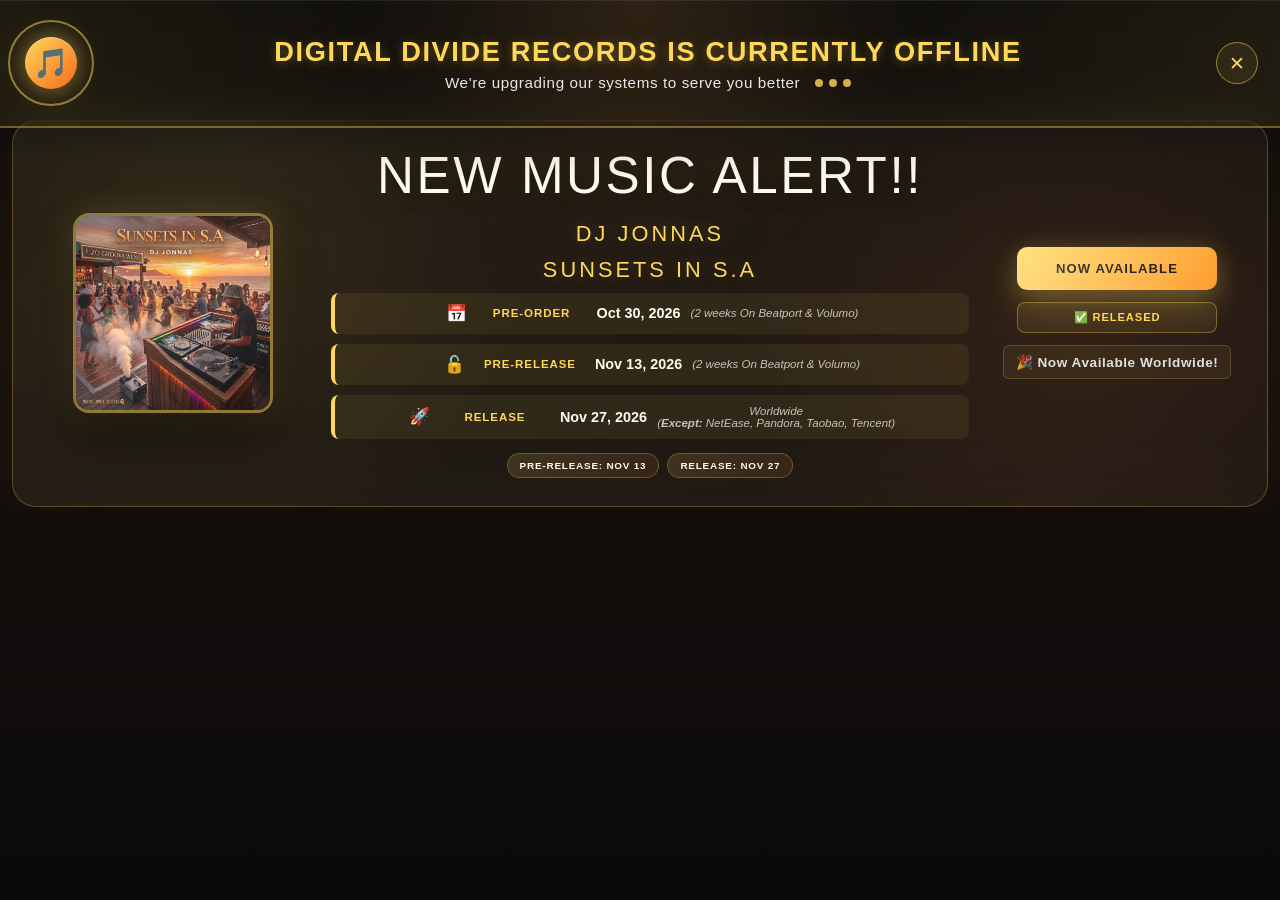
<file: 1index.html>
<!DOCTYPE html>
<html lang="en">
<head>
  <meta charset="UTF-8" />
  <meta name="viewport" content="width=device-width, initial-scale=1.0" />
  <title>Digital Divide Records | DJ Jonnas - Sunsets In S.A</title>
  <meta
    name="description"
    content="Cinematic offline banner and promotional release banner for DJ Jonnas - Sunsets In S.A by Digital Divide Records."
  />
  <style>
    :root {
      --gold-1: #ffd85a;
      --gold-2: #ffce3d;
      --gold-3: #ff9b2f;
      --gold-4: #f76b1c;
      --black-1: #090909;
      --black-2: #141414;
      --black-3: #1d1d1d;
      --white-1: #fffaf2;
      --white-2: rgba(255,255,255,0.8);
      --glass: rgba(20,20,20,0.18);
      --glass-strong: rgba(255,255,255,0.08);
      --shadow: rgba(0,0,0,0.45);
      --sunset-1: #9e2b1d;
      --sunset-2: #f77e33;
      --sunset-3: #fbb957;
      --sky-1: #31586f;
      --sky-2: #6a8fa7;
      --sea-1: #0c2438;
      --sea-2: #1d4c67;
      --accent-cyan: #31d8ff;
      --accent-green: #2dde9d;
      --success: #1dd1a1;
      --danger: #ff5f6d;
      --warning: #ffb74d;
    }

    * {
      box-sizing: border-box;
      margin: 0;
      padding: 0;
    }

    html {
      scroll-behavior: smooth;
    }

    body {
      font-family: "Segoe UI", Tahoma, Geneva, Verdana, sans-serif;
      background:
        radial-gradient(circle at 50% 0%, rgba(255, 170, 80, 0.16), transparent 25%),
        linear-gradient(180deg, #0a0a0a 0%, #1b120f 35%, #0a0a0a 100%);
      color: var(--white-1);
      min-height: 100vh;
      overflow-x: hidden;
      padding-top: 120px;
    }

    button, input, textarea, select {
      font: inherit;
    }

    img, svg {
      display: block;
      max-width: 100%;
    }

    a {
      color: inherit;
      text-decoration: none;
    }

    /* =========================
       OFFLINE BANNER
    ========================= */
    .offline-banner {
      position: fixed;
      inset: 0 0 auto 0;
      z-index: 9999;
      background: rgba(18, 18, 18, 0.2);
      border-bottom: 2px solid rgba(255, 216, 90, 0.4);
      backdrop-filter: blur(16px);
      -webkit-backdrop-filter: blur(16px);
      box-shadow:
        0 12px 40px rgba(0,0,0,0.32),
        inset 0 1px 0 rgba(255,255,255,0.08);
      overflow: hidden;
      animation: bannerDown 0.9s cubic-bezier(0.34, 1.56, 0.64, 1) forwards;
    }

    @keyframes bannerDown {
      0% {
        transform: translateY(-120%);
        opacity: 0;
      }
      100% {
        transform: translateY(0);
        opacity: 1;
      }
    }

    .offline-banner.hidden {
      display: none;
    }

    .offline-banner__inner {
      position: relative;
      max-width: 1440px;
      margin: 0 auto;
      padding: 18px 22px;
      min-height: 90px;
      overflow: hidden;
    }

    .offline-banner__particles {
      position: absolute;
      inset: 0;
      pointer-events: none;
      overflow: hidden;
    }

    .smoke {
      position: absolute;
      border-radius: 50%;
      background: radial-gradient(circle, rgba(255,255,255,0.25) 0%, rgba(255,255,255,0.08) 30%, transparent 72%);
      filter: blur(8px);
      opacity: 0;
      animation: smokeFloat 8s ease-in-out infinite;
    }

    @keyframes smokeFloat {
      0% {
        transform: translate(0, 0) scale(0.7);
        opacity: 0;
      }
      20% {
        opacity: 0.5;
      }
      100% {
        transform: translate(18px, -52px) scale(1.8);
        opacity: 0;
      }
    }

    .smoke:nth-child(1) { left: 8%; top: 40%; width: 120px; height: 120px; animation-delay: 0s; }
    .smoke:nth-child(2) { left: 26%; top: 32%; width: 150px; height: 120px; animation-delay: 1.4s; }
    .smoke:nth-child(3) { left: 56%; top: 38%; width: 140px; height: 120px; animation-delay: 2.6s; }
    .smoke:nth-child(4) { right: 16%; top: 34%; width: 125px; height: 110px; animation-delay: 3.8s; }
    .smoke:nth-child(5) { right: 4%; top: 40%; width: 110px; height: 90px; animation-delay: 5s; }

    .offline-banner__gradient {
      position: absolute;
      inset: 0;
      background: linear-gradient(
        90deg,
        rgba(255,216,90,0.08) 0%,
        rgba(255,216,90,0.02) 35%,
        rgba(255,216,90,0.02) 65%,
        rgba(255,216,90,0.08) 100%
      );
      animation: bannerGlow 4.5s ease-in-out infinite alternate;
    }

    @keyframes bannerGlow {
      0% { opacity: 0.2; }
      100% { opacity: 0.75; }
    }

    .offline-banner__content {
      position: relative;
      z-index: 2;
      display: flex;
      align-items: center;
      justify-content: center;
      gap: 24px;
      flex-wrap: wrap;
      min-height: 90px;
    }

    .status-icon {
      position: relative;
      width: 58px;
      height: 58px;
      display: grid;
      place-items: center;
      animation: pulseIcon 2.4s ease-in-out infinite;
    }

    @keyframes pulseIcon {
      0%, 100% { transform: scale(1); }
      50% { transform: scale(1.08); }
    }

    .status-icon::before {
      content: "";
      position: absolute;
      inset: -14px;
      border-radius: 50%;
      border: 2px solid rgba(255,216,90,0.5);
      animation: expandRing 2s ease-out infinite;
    }

    @keyframes expandRing {
      0% {
        transform: scale(0.8);
        opacity: 1;
      }
      100% {
        transform: scale(1.5);
        opacity: 0;
      }
    }

    .status-icon__badge {
      position: relative;
      width: 52px;
      height: 52px;
      border-radius: 50%;
      background: linear-gradient(135deg, var(--gold-1), var(--gold-4));
      display: grid;
      place-items: center;
      font-size: 1.8rem;
      box-shadow:
        0 0 20px rgba(255,216,90,0.4),
        0 0 40px rgba(255,216,90,0.2),
        inset 0 1px 0 rgba(255,255,255,0.32);
      z-index: 1;
    }

    .offline-banner__text {
      flex: 1;
      min-width: 260px;
      text-align: center;
    }

    .offline-banner__title {
      font-size: clamp(1.1rem, 2.4vw, 1.7rem);
      font-weight: 900;
      text-transform: uppercase;
      letter-spacing: 0.06em;
      color: var(--gold-1);
      text-shadow:
        0 2px 10px rgba(255,216,90,0.25),
        0 0 20px rgba(255,216,90,0.12);
      animation: titleSlide 0.8s ease-out both;
    }

    @keyframes titleSlide {
      from {
        opacity: 0;
        transform: translateX(-28px);
      }
      to {
        opacity: 1;
        transform: translateX(0);
      }
    }

    .offline-banner__subtitle {
      margin-top: 6px;
      font-size: clamp(0.75rem, 1.5vw, 0.95rem);
      color: rgba(255,255,255,0.9);
      font-weight: 500;
      letter-spacing: 0.04em;
      animation: subtitleRise 0.85s ease-out 0.2s both;
    }

    @keyframes subtitleRise {
      from {
        opacity: 0;
        transform: translateY(10px);
      }
      to {
        opacity: 1;
        transform: translateY(0);
      }
    }

    .loader {
      display: inline-flex;
      align-items: center;
      gap: 6px;
      margin-left: 10px;
      vertical-align: middle;
    }

    .loader-dot {
      width: 8px;
      height: 8px;
      border-radius: 50%;
      background: var(--gold-1);
      opacity: 0.8;
      animation: dotPulse 1.2s ease-in-out infinite;
    }

    .loader-dot:nth-child(2) { animation-delay: 0.15s; }
    .loader-dot:nth-child(3) { animation-delay: 0.3s; }

    @keyframes dotPulse {
      0%, 80%, 100% {
        transform: scale(0.6);
        opacity: 0.35;
      }
      40% {
        transform: scale(1);
        opacity: 1;
      }
    }

    .offline-banner__close {
      width: 42px;
      height: 42px;
      border-radius: 50%;
      border: 1.5px solid rgba(255,216,90,0.5);
      background: rgba(255,216,90,0.08);
      color: var(--gold-1);
      font-size: 1.2rem;
      cursor: pointer;
      display: inline-flex;
      align-items: center;
      justify-content: center;
      transition: all 0.25s ease;
      position: relative;
      z-index: 2;
      flex-shrink: 0;
      animation: closeScale 0.65s ease-out 0.3s both;
    }

    @keyframes closeScale {
      from {
        transform: scale(0);
        opacity: 0;
      }
      to {
        transform: scale(1);
        opacity: 1;
      }
    }

    .offline-banner__close:hover {
      transform: rotate(90deg) scale(1.1);
      background: rgba(255,216,90,0.18);
      box-shadow: 0 0 20px rgba(255,216,90,0.35);
    }

    /* =========================
       PROMO BANNER
    ========================= */
    .promo-banner {
      position: relative;
      width: min(1400px, calc(100% - 24px));
      margin: 0 auto 32px;
      border-radius: 24px;
      overflow: hidden;
      background:
        linear-gradient(135deg, rgba(255,216,90,0.06), rgba(255,140,70,0.04)),
        rgba(18,18,18,0.5);
      border: 1px solid rgba(255,216,90,0.28);
      backdrop-filter: blur(18px);
      -webkit-backdrop-filter: blur(18px);
      box-shadow:
        0 28px 60px rgba(0,0,0,0.38),
        0 0 50px rgba(255,216,90,0.08),
        inset 0 1px 0 rgba(255,255,255,0.06);
      animation: promoReveal 1s cubic-bezier(0.34, 1.56, 0.64, 1) 0.25s both;
    }

    @keyframes promoReveal {
      from {
        opacity: 0;
        transform: translateY(28px);
      }
      to {
        opacity: 1;
        transform: translateY(0);
      }
    }

    .promo-banner__bg {
      position: absolute;
      inset: 0;
      pointer-events: none;
      background:
        radial-gradient(circle at 15% 30%, rgba(255,216,90,0.08), transparent 30%),
        radial-gradient(circle at 85% 60%, rgba(255,140,70,0.08), transparent 32%),
        linear-gradient(180deg, rgba(255,255,255,0.02), transparent 18%, transparent 82%, rgba(255,255,255,0.01));
    }

    .promo-banner__content {
      position: relative;
      z-index: 2;
      display: grid;
      grid-template-columns: 260px minmax(0, 1fr) 240px;
      gap: 28px;
      align-items: center;
      padding: 28px 30px;
    }

    .cover-wrap {
      display: flex;
      justify-content: center;
      align-items: center;
      perspective: 1200px;
    }

    .cover-art {
      width: 200px;
      height: 200px;
      border-radius: 16px;
      overflow: hidden;
      border: 3px solid rgba(255,216,90,0.42);
      background: linear-gradient(135deg, rgba(255,216,90,0.12), rgba(255,140,70,0.1));
      box-shadow:
        0 28px 50px rgba(0,0,0,0.4),
        0 0 35px rgba(255,216,90,0.15),
        inset 0 1px 0 rgba(255,255,255,0.12);
      animation: artFloat 6s ease-in-out infinite;
      position: relative;
    }

    .cover-art img {
      width: 100%;
      height: 100%;
      object-fit: cover;
      display: block;
    }

    @keyframes artFloat {
      0%, 100% {
        transform: translateY(0) rotateZ(0deg);
      }
      50% {
        transform: translateY(-16px) rotateZ(-2deg);
      }
    }

    .cover-art::before {
      content: "";
      position: absolute;
      inset: -70%;
      background: linear-gradient(130deg, transparent 18%, rgba(255,255,255,0.18) 50%, transparent 82%);
      transform: rotate(20deg);
      animation: glossRoll 3.6s linear infinite;
      pointer-events: none;
    }

    @keyframes glossRoll {
      0% {
        transform: translateX(-130%) translateY(-130%) rotate(20deg);
      }
      100% {
        transform: translateX(130%) translateY(130%) rotate(20deg);
      }
    }

    .release-info {
      text-align: center;
      min-width: 0;
    }

    .artist-name {
      font-size: clamp(0.9rem, 1.7vw, 1.4rem);
      font-weight: 500;
      text-transform: uppercase;
      letter-spacing: 0.14em;
      color: var(--gold-1);
      text-shadow: 0 0 18px rgba(255,216,90,0.25);
      margin-bottom: 10px;
      animation: artistIn 0.8s ease-out 0.2s both;
    }

    @keyframes artistIn {
      from {
        opacity: 0;
        transform: translateY(-12px);
      }
      to {
        opacity: 1;
        transform: translateY(0);
      }
    }

    .release-title {
      font-size: clamp(2rem, 4vw, 3.3rem);
      font-weight: 500;
      line-height: 1.05;
      letter-spacing: 0.05em;
      text-transform: uppercase;
      color: #fffaf0;
      text-shadow:
        0 4px 16px rgba(0,0,0,0.48),
        0 0 30px rgba(255,216,90,0.15);
      margin-bottom: 18px;
      animation: titleRise 0.9s ease-out 0.35s both;
    }

    @keyframes titleRise {
      from {
        opacity: 0;
        transform: translateY(20px);
      }
      to {
        opacity: 1;
        transform: translateY(0);
      }
    }

    .release-schedule {
      display: flex;
      flex-direction: column;
      gap: 10px;
      margin-bottom: 14px;
    }

    .schedule-item {
      display: flex;
      align-items: center;
      justify-content: center;
      flex-wrap: wrap;
      gap: 10px;
      padding: 10px 14px;
      border-radius: 8px;
      border-left: 4px solid var(--gold-1);
      background: rgba(255,216,90,0.07);
      animation: itemSlide 0.65s ease-out both;
    }

    .schedule-item:nth-child(1) { animation-delay: 0.38s; }
    .schedule-item:nth-child(2) { animation-delay: 0.5s; }
    .schedule-item:nth-child(3) { animation-delay: 0.62s; }

    @keyframes itemSlide {
      from {
        opacity: 0;
        transform: translateX(-18px);
      }
      to {
        opacity: 1;
        transform: translateX(0);
      }
    }

    .schedule-icon {
      font-size: 1.05rem;
    }

    .schedule-label {
      min-width: 110px;
      font-size: 0.72rem;
      font-weight: 900;
      text-transform: uppercase;
      letter-spacing: 0.08em;
      color: var(--gold-1);
    }

    .schedule-date {
      font-size: 0.9rem;
      font-weight: 700;
      color: var(--white-1);
    }

    .schedule-duration {
      font-size: 0.72rem;
      font-style: italic;
      color: rgba(255,255,255,0.72);
    }

    .platform-list {
      display: flex;
      flex-wrap: wrap;
      justify-content: center;
      gap: 8px;
      margin-top: 14px;
    }

    .platform-pill {
      padding: 6px 12px;
      border-radius: 999px;
      background: linear-gradient(135deg, rgba(255,216,90,0.14), rgba(255,140,70,0.1));
      border: 1px solid rgba(255,216,90,0.26);
      color: #fff9ea;
      font-size: 0.62rem;
      font-weight: 800;
      letter-spacing: 0.08em;
      text-transform: uppercase;
      white-space: nowrap;
      animation: badgeIn 0.5s cubic-bezier(0.68, -0.55, 0.265, 1.55) both;
    }

    .platform-pill:nth-child(1) { animation-delay: 0.5s; }
    .platform-pill:nth-child(2) { animation-delay: 0.55s; }
    .platform-pill:nth-child(3) { animation-delay: 0.6s; }
    .platform-pill:nth-child(4) { animation-delay: 0.65s; }

    @keyframes badgeIn {
      from {
        opacity: 0;
        transform: scale(0.7) translateY(8px);
      }
      to {
        opacity: 1;
        transform: scale(1) translateY(0);
      }
    }

    .promo-actions {
      display: flex;
      flex-direction: column;
      align-items: center;
      justify-content: center;
      gap: 12px;
    }

    .preorder-btn {
      width: 100%;
      max-width: 200px;
      border: none;
      cursor: pointer;
      border-radius: 10px;
      padding: 14px 18px;
      background: linear-gradient(135deg, var(--gold-1), var(--gold-3));
      color: #17120a;
      font-size: 0.82rem;
      font-weight: 900;
      letter-spacing: 0.08em;
      text-transform: uppercase;
      position: relative;
      overflow: hidden;
      box-shadow:
        0 14px 32px rgba(255,216,90,0.28),
        0 0 25px rgba(255,216,90,0.14);
      transition: transform 0.2s ease, box-shadow 0.2s ease;
      animation: btnPulse 2s ease-in-out infinite;
    }

    @keyframes btnPulse {
      0%, 100% { box-shadow: 0 14px 32px rgba(255,216,90,0.28), 0 0 25px rgba(255,216,90,0.14); }
      50% { box-shadow: 0 16px 40px rgba(255,216,90,0.4), 0 0 30px rgba(255,216,90,0.2); }
    }

    .preorder-btn::before {
      content: "";
      position: absolute;
      inset: 0;
      left: -100%;
      background: linear-gradient(90deg, transparent, rgba(255,255,255,0.24), transparent);
      animation: buttonShine 2.6s ease-in-out infinite;
      pointer-events: none;
    }

    @keyframes buttonShine {
      0% { left: -100%; }
      50% { left: 100%; }
      100% { left: 200%; }
    }

    .preorder-btn:hover {
      transform: translateY(-4px) scale(1.04);
      box-shadow:
        0 20px 42px rgba(255,216,90,0.36),
        0 0 42px rgba(255,216,90,0.22);
    }

    .preorder-btn:active {
      transform: translateY(-2px) scale(1.02);
    }

    .status-badge {
      width: 100%;
      max-width: 200px;
      text-align: center;
      padding: 8px 12px;
      border-radius: 8px;
      border: 1px solid rgba(255,216,90,0.35);
      background: rgba(255,216,90,0.08);
      color: var(--gold-1);
      font-size: 0.7rem;
      font-weight: 800;
      letter-spacing: 0.08em;
      text-transform: uppercase;
      animation: badgeBlink 2s ease-in-out infinite;
    }

    @keyframes badgeBlink {
      0%, 100% { opacity: 0.9; }
      50% { opacity: 1; }
    }

    /* ===== COUNTDOWN TIMER STYLES ===== */
    .countdown {
      font-size: 0.85rem;
      letter-spacing: 0.04em;
      color: rgba(255,255,255,0.85);
      font-weight: 700;
      min-height: 1.4em;
      text-align: center;
      padding: 8px 12px;
      border-radius: 6px;
      background: rgba(255,216,90,0.06);
      border: 1px solid rgba(255,216,90,0.2);
      animation: countdownGlow 1.5s ease-in-out infinite;
      font-variant-numeric: tabular-nums;
      font-feature-settings: "tnum";
    }

    @keyframes countdownGlow {
      0%, 100% { box-shadow: 0 0 8px rgba(255,216,90,0.1); }
      50% { box-shadow: 0 0 16px rgba(255,216,90,0.25); }
    }

    .countdown-value {
      display: inline-block;
      color: var(--gold-1);
      font-weight: 900;
      font-size: 1em;
      margin: 0 2px;
    }

    .countdown-label {
      display: inline-block;
      font-size: 0.65em;
      opacity: 0.8;
      margin-left: 3px;
    }

    /* =========================
       RESPONSIVE
    ========================= */
    @media (max-width: 980px) {
      .promo-banner__content {
        grid-template-columns: 1fr;
        gap: 20px;
      }

      .cover-wrap {
        order: -1;
      }

      .promo-actions {
        flex-direction: row;
        justify-content: center;
      }

      .preorder-btn,
      .status-badge {
        max-width: none;
        flex: 1;
      }
    }

    @media (max-width: 760px) {
      body {
        padding-top: 110px;
      }

      .offline-banner__content {
        gap: 12px;
      }

      .status-icon__badge {
        width: 50px;
        height: 50px;
        font-size: 1.5rem;
      }

      .promo-banner__content {
        padding: 20px 16px;
        grid-template-columns: 1fr;
      }

      .release-title {
        font-size: clamp(1.6rem, 8vw, 2.4rem);
      }

      .promo-actions {
        flex-direction: column;
        gap: 10px;
      }

      .preorder-btn,
      .status-badge,
      .countdown {
        max-width: 100%;
        width: 100%;
      }
    }

    @media (max-width: 520px) {
      body {
        padding-top: 95px;
      }

      .offline-banner__inner {
        padding: 14px 12px;
      }

      .offline-banner__title {
        font-size: 0.95rem;
      }

      .offline-banner__subtitle {
        font-size: 0.7rem;
      }

      .status-icon__badge {
        width: 48px;
        height: 48px;
        font-size: 1.4rem;
      }

      .cover-art {
        width: 160px;
        height: 160px;
      }

      .schedule-item {
        gap: 8px;
        padding: 9px 10px;
      }

      .schedule-label {
        min-width: 82px;
        font-size: 0.64rem;
      }

      .schedule-date,
      .schedule-duration {
        font-size: 0.72rem;
      }

      .platform-pill {
        font-size: 0.54rem;
        padding: 5px 9px;
      }

      .preorder-btn {
        padding: 12px 16px;
        font-size: 0.75rem;
      }

      .status-badge {
        font-size: 0.64rem;
        padding: 6px 10px;
      }

      .countdown {
        font-size: 0.75rem;
        padding: 6px 10px;
      }

      .countdown-value {
        font-size: 0.95em;
      }

      .countdown-label {
        font-size: 0.6em;
      }
    }
  </style>
</head>
<body>
  <!-- OFFLINE BANNER -->
  <div class="offline-banner" id="offlineBanner" role="status" aria-live="polite" aria-label="System maintenance notification">
    <div class="offline-banner__inner">
      <div class="offline-banner__particles" aria-hidden="true">
        <span class="smoke"></span>
        <span class="smoke"></span>
        <span class="smoke"></span>
        <span class="smoke"></span>
        <span class="smoke"></span>
      </div>

      <div class="offline-banner__gradient" aria-hidden="true"></div>

      <div class="offline-banner__content">
        <div class="status-icon" aria-hidden="true">
          <div class="status-icon__badge">🎵</div>
        </div>

        <div class="offline-banner__text">
          <div class="offline-banner__title">Digital Divide Records is Currently Offline</div>
          <div class="offline-banner__subtitle">
            We're upgrading our systems to serve you better
            <span class="loader" aria-hidden="true">
              <span class="loader-dot"></span>
              <span class="loader-dot"></span>
              <span class="loader-dot"></span>
            </span>
          </div>
        </div>

        <button
          class="offline-banner__close"
          id="closeOfflineBanner"
          type="button"
          aria-label="Dismiss notification"
          title="Dismiss notification"
        >
          ✕
        </button>
      </div>
    </div>
  </div>

  <!-- PROMO BANNER -->
  <section class="promo-banner" title="New Release Promotional Banner" aria-label="New Release Promotional Banner">
    <div class="promo-banner__bg" aria-hidden="true"></div>

    <div class="promo-banner__content">
      <div class="cover-wrap" aria-label="Album Cover For Sunsets In S.A">
        <div class="cover-art">
          <img 
            src="DJJonnas-SunsetsInSA-CoverArt.jpeg" 
            alt="DJ Jonnas - Sunsets In S.A Cover Art"
            loading="lazy"
          />
        </div>
      </div>

      <div class="release-info">
        <h2 class="release-title">New Music Alert!!</h2>
        <div class="artist-name">DJ Jonnas</div>
        <div class="artist-name">Sunsets In S.A</div>

        <div class="release-schedule" aria-label="Release schedule">
          <div class="schedule-item">
            <span class="schedule-icon" aria-hidden="true">📅</span>
            <span class="schedule-label">Pre-Order</span>
            <span class="schedule-date">Oct 30, 2026</span>
            <span class="schedule-duration">(2 weeks On Beatport & Volumo)</span>
          </div>

          <div class="schedule-item">
            <span class="schedule-icon" aria-hidden="true">🔓</span>
            <span class="schedule-label">Pre-Release</span>
            <span class="schedule-date">Nov 13, 2026</span>
            <span class="schedule-duration">(2 weeks On Beatport & Volumo)</span>
          </div>

          <div class="schedule-item">
            <span class="schedule-icon" aria-hidden="true">🚀</span>
            <span class="schedule-label">Release</span>
            <span class="schedule-date">Nov 27, 2026</span>
            <span class="schedule-duration">Worldwide<br>(<strong>Except:</strong> NetEase, Pandora, Taobao, Tencent)</span>
          </div>
        </div>

        <div class="platform-list" aria-label="Stores list">
          <span class="platform-pill">Pre-Release: Nov 13</span>
          <span class="platform-pill">Release: Nov 27</span>
        </div>
      </div>

      <div class="promo-actions">
        <button class="preorder-btn" id="preorderBtn" type="button" aria-label="Pre-order on Beatport and Volumo">
          Pre-Order 
        </button>
        <div class="status-badge" id="statusBadge">On Oct 30</div>
        <div class="countdown" id="countdownDisplay" aria-live="polite" aria-atomic="true">
          Calculating countdown...
        </div>
      </div>
    </div>
  </section>

  <!-- JAVASCRIPT -->
  <script>
    (function () {
      'use strict';

      // ========== STORAGE MANAGEMENT ==========
      const STORAGE_KEYS = {
        offlineDismissed: 'ddr_offline_banner_dismissed'
      };

      function safeStorageGet(key) {
        try {
          return window.localStorage.getItem(key);
        } catch (error) {
          console.warn('localStorage get failed:', error);
          return null;
        }
      }

      function safeStorageSet(key, value) {
        try {
          window.localStorage.setItem(key, String(value));
          return true;
        } catch (error) {
          console.warn('localStorage set failed:', error);
          return false;
        }
      }

      // ========== OFFLINE BANNER MANAGEMENT ==========
      const offlineBanner = document.getElementById('offlineBanner');
      const closeOfflineBanner = document.getElementById('closeOfflineBanner');

      if (closeOfflineBanner && offlineBanner) {
        closeOfflineBanner.addEventListener('click', function () {
          offlineBanner.style.animation = 'bannerDown 0.6s cubic-bezier(0.34, 1.56, 0.64, 1) reverse forwards';
          setTimeout(function () {
            offlineBanner.classList.add('hidden');
            safeStorageSet(STORAGE_KEYS.offlineDismissed, 'true');
          }, 500);
        });

        const offlineDismissed = safeStorageGet(STORAGE_KEYS.offlineDismissed);
        if (offlineDismissed === 'true') {
          offlineBanner.classList.add('hidden');
        }

        window.addEventListener('online', function () {
          offlineBanner.classList.remove('hidden');
          offlineBanner.style.animation = 'bannerDown 0.9s cubic-bezier(0.34, 1.56, 0.64, 1) forwards';
          safeStorageSet(STORAGE_KEYS.offlineDismissed, 'false');
        });
      }

      // ========== COUNTDOWN TIMER (FULLY FUNCTIONAL) ==========
      const countdownDisplay = document.getElementById('countdownDisplay');
      const statusBadge = document.getElementById('statusBadge');
      const preorderBtn = document.getElementById('preorderBtn');

      // Pre-order date: October 30, 2026 at 00:00:00 UTC
      const PRE_ORDER_DATE = new Date('2026-10-30T00:00:00Z').getTime();
      const PRE_RELEASE_DATE = new Date('2026-11-13T00:00:00Z').getTime();
      const RELEASE_DATE = new Date('2026-11-27T00:00:00Z').getTime();

      function formatCountdown() {
        const now = Date.now();

        // Determine which phase we're in
        let targetDate, phase;
        if (now < PRE_ORDER_DATE) {
          targetDate = PRE_ORDER_DATE;
          phase = 'pre-order';
        } else if (now < PRE_RELEASE_DATE) {
          targetDate = PRE_RELEASE_DATE;
          phase = 'pre-release';
        } else if (now < RELEASE_DATE) {
          targetDate = RELEASE_DATE;
          phase = 'release';
        } else {
          // Release is live
          if (countdownDisplay) countdownDisplay.textContent = '🎉 Now Available Worldwide!';
          if (statusBadge) statusBadge.textContent = '✅ Released';
          if (preorderBtn) preorderBtn.textContent = 'Now Available';
          return;
        }

        const diff = targetDate - now;

        if (diff <= 0) {
          formatCountdown();
          return;
        }

        // Calculate time units
        const days = Math.floor(diff / (1000 * 60 * 60 * 24));
        const hours = Math.floor((diff / (1000 * 60 * 60)) % 24);
        const minutes = Math.floor((diff / (1000 * 60)) % 60);
        const seconds = Math.floor((diff / 1000) % 60);

        // Format output
        let displayText = '';
        if (phase === 'pre-order') {
          displayText = `<span class="countdown-value">${days}</span><span class="countdown-label">D</span> ` +
                       `<span class="countdown-value">${hours}</span><span class="countdown-label">H</span> ` +
                       `<span class="countdown-value">${minutes}</span><span class="countdown-label">M</span> ` +
                       `<span class="countdown-value">${seconds}</span><span class="countdown-label">S</span>`;
        } else if (phase === 'pre-release') {
          displayText = `<span class="countdown-value">${days}</span><span class="countdown-label">D</span> ` +
                       `<span class="countdown-value">${hours}</span><span class="countdown-label">H</span> ` +
                       `Until Release`;
        } else if (phase === 'release') {
          displayText = `<span class="countdown-value">${days}</span><span class="countdown-label">D</span> ` +
                       `<span class="countdown-value">${hours}</span><span class="countdown-label">H</span> ` +
                       `Until Release`;
        }

        if (countdownDisplay) {
          countdownDisplay.innerHTML = displayText;
        }

        // Update status badge
        if (statusBadge) {
          if (phase === 'pre-order') {
            statusBadge.textContent = `Coming Oct 30 (${days}d)`;
          } else if (phase === 'pre-release') {
            statusBadge.textContent = `Pre-Release Active (${days}d)`;
          } else if (phase === 'release') {
            statusBadge.textContent = `Releasing Soon (${days}d)`;
          }
        }
      }

      // Initial countdown update
      formatCountdown();

      // Update countdown every second
      const countdownInterval = setInterval(formatCountdown, 1000);

      // Cleanup on page unload
      window.addEventListener('beforeunload', function () {
        clearInterval(countdownInterval);
      });

      // ========== PRE-ORDER BUTTON ==========
      if (preorderBtn) {
        preorderBtn.addEventListener('click', function () {
          const now = Date.now();
          let message = '';

          if (now < PRE_ORDER_DATE) {
            message = '🎵 Pre-orders start October 30, 2026.\n\nAvailable on:\n• Beatport\n• Volumo\n\nThank you for your support!';
          } else if (now < PRE_RELEASE_DATE) {
            message = '🎵 Pre-release is now active!\n\nAvailable on:\n• Beatport\n• Volumo\n\nFull release: November 27, 2026';
          } else if (now < RELEASE_DATE) {
            message = '🎵 Pre-release is active!\n\nFull worldwide release coming November 27, 2026';
          } else {
            message = '🎉 Sunsets In S.A is now available worldwide!\n\nAvailable on all major platforms.';
          }

          window.alert(message);
        });
      }

      // ========== KEYBOARD SHORTCUTS ==========
      document.addEventListener('keydown', function (event) {
        if ((event.ctrlKey || event.metaKey) && event.key.toLowerCase() === 'b') {
          event.preventDefault();
          if (offlineBanner) {
            offlineBanner.classList.remove('hidden');
            offlineBanner.style.animation = 'bannerDown 0.9s cubic-bezier(0.34, 1.56, 0.64, 1) forwards';
          }
        }
      });

      // ========== INITIALIZATION LOG ==========
      console.log('✅ Digital Divide Records banner system loaded successfully!');
      console.log('⏱️ Countdown timer is active and updating every second');
      console.log('🎹 Keyboard shortcut: Ctrl+B to show offline banner');
      console.log('📅 Pre-Order: Oct 30, 2026');
      console.log('🔓 Pre-Release: Nov 13, 2026');
      console.log('🚀 Full Release: Nov 27, 2026');
    })();
  </script>
</body>
</html>
</file>
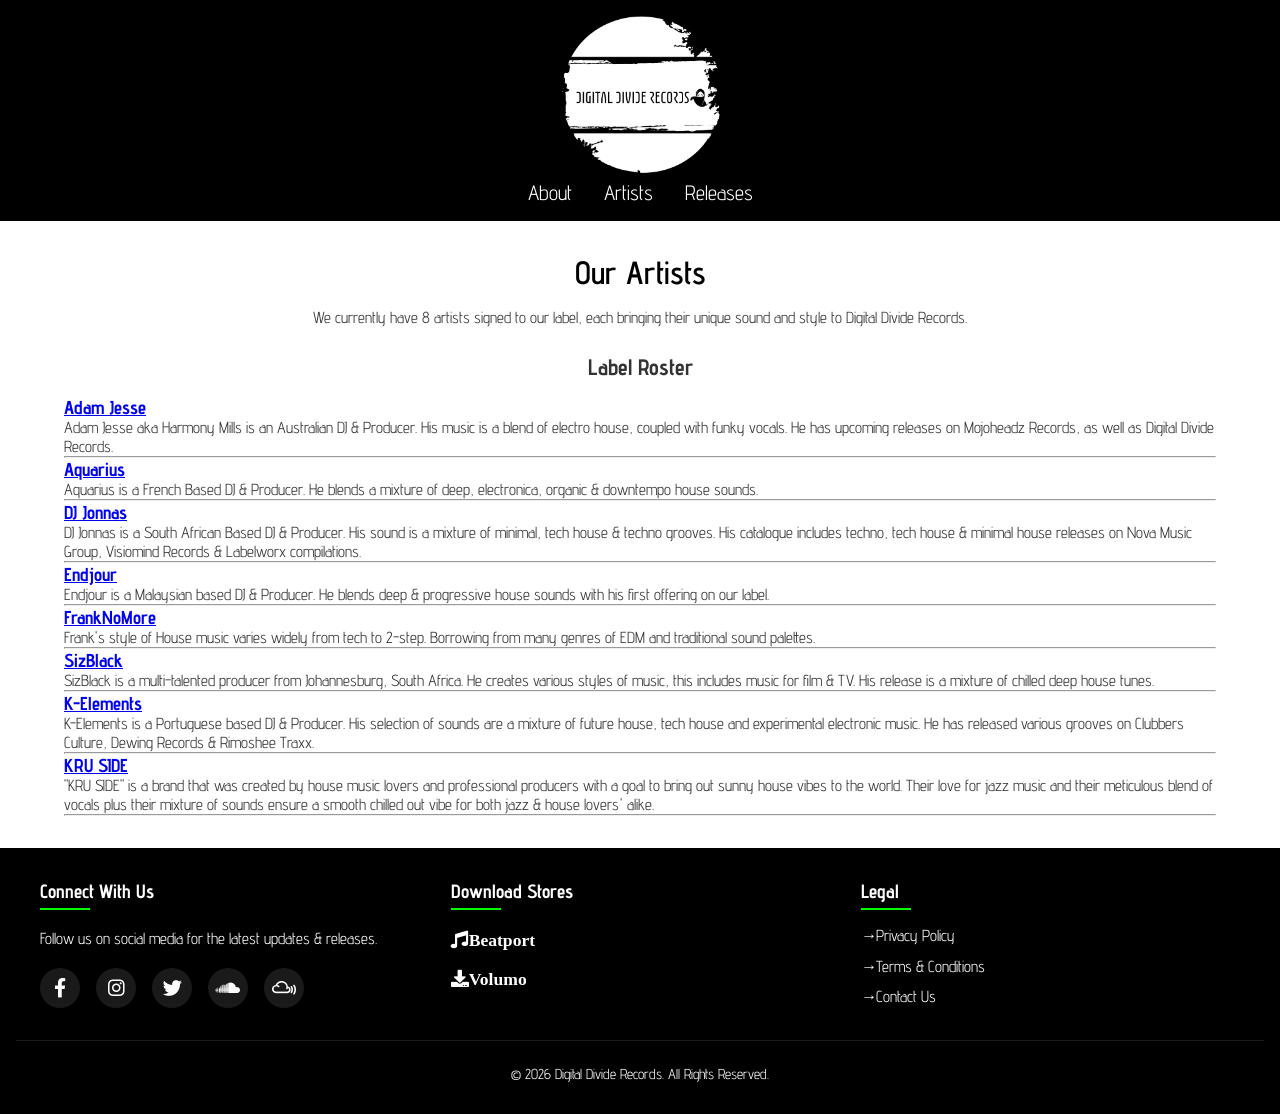
<file: artists.html>
<!DOCTYPE html>
<html>
<head>
  <meta charset="utf-8">
  <meta name="viewport" content="width=device-width">
  <title>Artists @ Digital Divide Records</title>
  <link rel="icon" href="ddrlogo.ico" type="icon">
  <link href="style.css" rel="stylesheet" type="text/css" />
  <link rel="stylesheet" href="https://cdnjs.cloudflare.com/ajax/libs/font-awesome/5.15.4/css/all.min.css">
  <link rel="preconnect" href="https://fonts.googleapis.com">
  <link rel="preconnect" href="https://fonts.gstatic.com" crossorigin>
  <link href="https://fonts.googleapis.com/css2?family=Advent+Pro:ital,wght@0,100..900;1,100..900&display=swap" rel="stylesheet">
</head>
<body>
  <nav class="navbar">
    <div class="logo">
      <img src="logo.jpg" alt="Digital Divide Records">
    </div>
    <button class="hamburger">
      <span class="bar"></span>
      <span class="bar"></span>
      <span class="bar"></span>
    </button>
    <ul class="nav-menu">
      <li><a href="index.html" data-tooltip="Learn about Digital Divide Records">About</a></li>
      <li><a href="artists.html" data-tooltip="Our featured artists">Artists</a></li>
      <!--<li><a href="demos.html" data-tooltip="Submit your demos">Demos</a></li>-->
      <li><a href="releases.html" data-tooltip="Browse our releases">Releases</a></li>
      <!--<li class="dropdown">
        <a href="merch.html" class="dropbtn" data-tooltip="Shop our merchandise">Merch <i class="fas fa-caret-down"></i></a>
        <ul class="dropdown-content">
          <li><a href="https://digitaldividerecords.bigcartel.com/" data-tooltip="Shop On Big Cartel">Big Cartel</a></li>
          <li><a href="https://digitaldividerecordsmerch.company.site/" data-tooltip="Shop On Ecwid">Ecwid</a></li>
        </ul>
      </li>
    </ul>-->
  </nav>

  <div class="releases-container">
    <h1>Our Artists</h1>
    
    <p class="releases-intro">
      We currently have 8 artists signed to our label, each bringing their unique sound and style to Digital Divide Records.
    </p>

    <div class="release-catalog">
      <h2><strong>Label Roster</h2></strong>
      <div class="header">
        <div class="artist-profile">
          <h3><a href="https://www.junodownload.com/artists/Adam+Jesse-harmony+Mills/" target="_blank" rel="noopener noreferrer">Adam Jesse</a></h3>
          <p>Adam Jesse aka Harmony Mills is an Australian DJ & Producer. His music is a blend of electro house, coupled with funky vocals. He has upcoming releases on Mojoheadz Records, as well as Digital Divide Records.</p>
        </div>
        <hr />
        
        <div class="artist-profile">
          <h3><a href="https://www.junodownload.com/artists/Aquarius/" target="_blank" rel="noopener noreferrer">Aquarius</a></h3>
          <p>Aquarius is a French Based DJ & Producer. He blends a mixture of deep, electronica, organic & downtempo house sounds.</p>
        </div>
        <hr />
        
        <div class="artist-profile">
          <h3><a href="https://www.beatport.com/artist/dj-jonnas/656568" target="_blank" rel="noopener noreferrer">DJ Jonnas</a></h3>
          <p>DJ Jonnas is a South African Based DJ & Producer. His sound is a mixture of minimal, tech house & techno grooves. His catalogue includes techno, tech house & minimal house releases on Nova Music Group, Visiomind Records & Labelworx compilations.</p>
        </div>
        <hr />
        
        <div class="artist-profile">
          <h3><a href="https://www.junodownload.com/artists/Endjour/" target="_blank" rel="noopener noreferrer">Endjour</a></h3>
          <p>Endjour is a Malaysian based DJ & Producer. He blends deep & progressive house sounds with his first offering on our label.</p>
        </div>
        <hr />
        
        <div class="artist-profile">
          <h3><a href="https://www.junodownload.com/artists/Franknomore/" target="_blank" rel="noopener noreferrer">FrankNoMore</a></h3>
          <p>Frank's style of House music varies widely from tech to 2-step. Borrowing from many genres of EDM and traditional sound palettes.</p>
        </div>
        <hr />
        
        <div class="artist-profile">
          <h3><a href="https://www.junodownload.com/artists/Sizblack/" target="_blank" rel="noopener noreferrer">SizBlack</a></h3>
          <p>SizBlack is a multi-talented producer from Johannesburg, South Africa. He creates various styles of music, this includes music for film & TV. His release is a mixture of chilled deep house tunes.</p>
        </div>
        <hr />
        
        <div class="artist-profile">
          <h3><a href="https://www.beatport.com/artist/k-elements/483627" target="_blank" rel="noopener noreferrer">K-Elements</a></h3>
          <p>K-Elements is a Portuguese based DJ & Producer. His selection of sounds are a mixture of future house, tech house and experimental electronic music. He has released various grooves on Clubbers Culture, Dewing Records & Rimoshee Traxx.</p>
        </div>
        <hr />
        
        <div class="artist-profile">
          <h3><a href="https://www.junodownload.com/artists/Kru+Side/" target="_blank" rel="noopener noreferrer">KRU SIDE</a></h3>
          <p>"KRU SIDE" is a brand that was created by house music lovers and professional producers with a goal to bring out sunny house vibes to the world. Their love for jazz music and their meticulous blend of vocals plus their mixture of sounds ensure a smooth chilled out vibe for both jazz & house lovers' alike.</p>
        </div>
        <hr />
        
        <!--<div class="join-us">
          <p>If you would like to join our label, don't hesitate...<br><a href="demos.html" class="cta-link">Submit your Demos</a></p>
      </div>-->
      </div>
    </div>
  </div>

  <!-- Footer -->
  <footer class="footer">
    <div class="footer-container">
      <div class="footer-section">
        <h3>Connect With Us</h3>
        <p>Follow us on social media for the latest updates & releases.</p>
        <div class="social-icons">
          <a href="https://web.facebook.com/DigitalDivideRecords/" target="_blank" target="_blank" rel="noopener noreferrer" class="social-icon" aria-label="Facebook">
            <i class="fab fa-facebook-f"></i>
          </a>
          <a href="https://instagram.com/digitaldividerecords" target="_blank" target="_blank" rel="noopener noreferrer" class="social-icon" aria-label="Instagram">
            <i class="fab fa-instagram"></i>
          </a>
          <a href="https://x.com/DigitalDivideRe" target="_blank" target="_blank" rel="noopener noreferrer" class="social-icon" aria-label="X (Twitter)">
            <i class="fab fa-twitter"></i>
          </a>
          <a href="https://soundcloud.com/digitaldividerecs" target="_blank" target="_blank" rel="noopener noreferrer" class="social-icon" aria-label="Soundcloud">
            <i class="fab fa-soundcloud"></i>
          </a>
          <a href="https://www.mixcloud.com/Digital_Divide_Records/" target="_blank" target="_blank" rel="noopener noreferrer" class="social-icon" aria-label="Mixcloud">
            <i class="fab fa-mixcloud"></i>
          </a>
        </div>
      </div>
      
      <div class="footer-section">
        <h3>Download Stores</h3>
        <div class="music-platforms">
          <a href="https://www.beatport.com/label/digital-divide-records/100802" target="_blank" rel="noopener noreferrer" class="platform-link" aria-label="Beatport">
            <i class="fas fa-music">Beatport</i>
          </a>
          <a href="https://volumo.com/label/345972-digital-divide-records" target="_blank" rel="noopener noreferrer" class="platform-link" aria-label="Volumo">
            <i class="fas fa-download">Volumo</i>
          </a>
          <!--<a href="https://www.junodownload.com/labels/Digital+Divide/" target="_blank" target="_blank" rel="noopener noreferrer" class="platform-link" aria=label="Juno Download">
            Juno Download
          </a>-->
        </div>
      </div>
      
      <div class="footer-section">
        <h3>Legal</h3>
        <div class="legal-links">
          <a href="privacy-policy.html" class="legal-link">Privacy Policy</a>
          <a href="terms-conditions.html" class="legal-link">Terms & Conditions</a>
          <a href="mailto:infoqdigitaldividerecords@gmail.com" class="legal-link">Contact Us</a>
        </div>
      </div>
    </div>

    <!--LOGO IMAGE
    <div class="footer-logo">
      <img src="logo.jpg" alt="Digital Divide Records Logo">
      </div>
    </div>
    END OF LOGO IMAGE-->
    
    <div class="copyright">
      &copy; <script>document.write(new Date().getFullYear())</script> Digital Divide Records. All Rights Reserved.
    </div>
  </footer>
  
  <script src="script.js"></script>
</body>
</html>
</file>
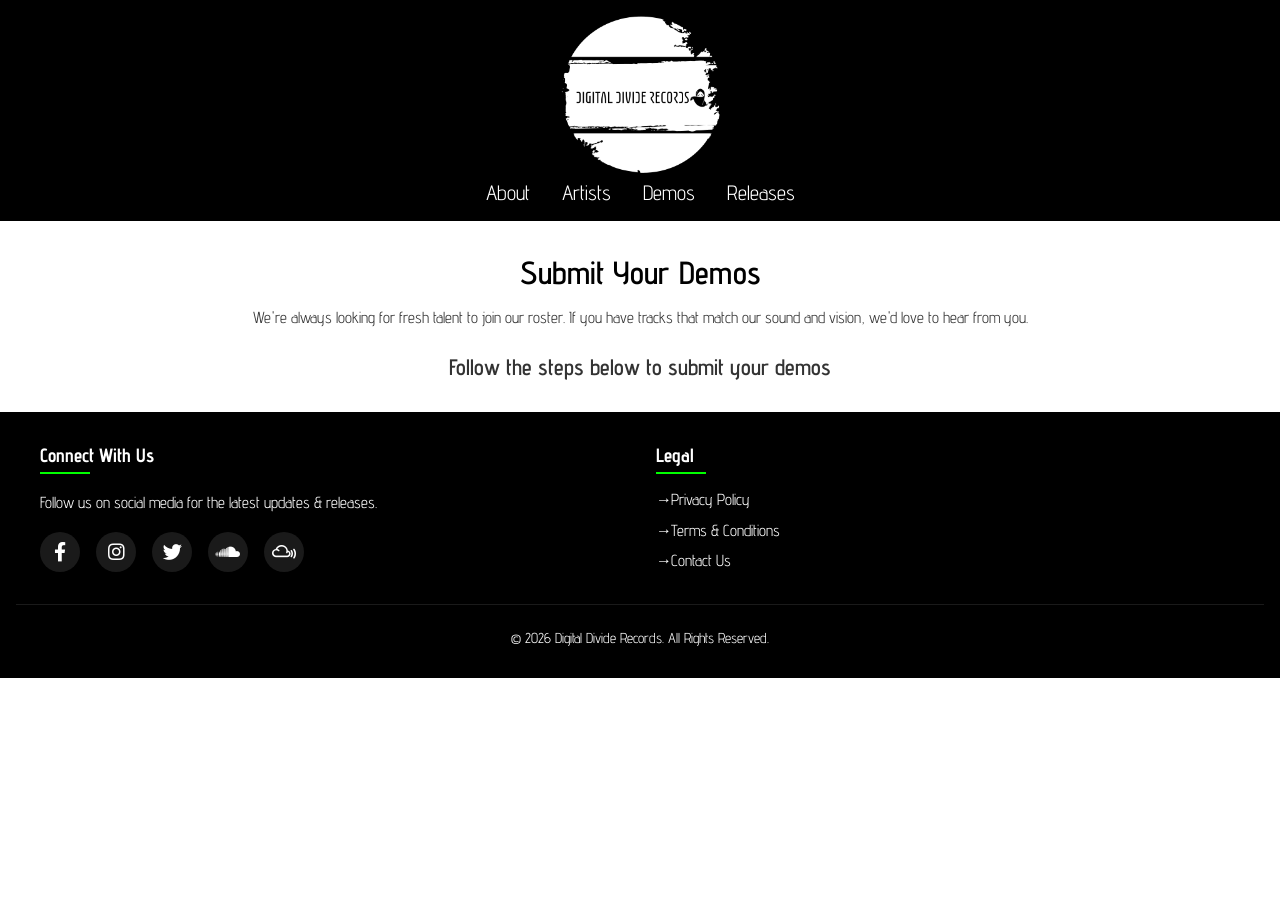
<file: demos.html>
<!DOCTYPE html>
<html>
<head>
  <meta charset="utf-8">
  <meta name="viewport" content="width=device-width">
  <title>Demos @ Digital Divide Records</title>
  <link rel="icon" href="ddrlogo.ico" type="icon">
  <link href="style.css" rel="stylesheet" type="text/css" />
  <link rel="stylesheet" href="https://cdnjs.cloudflare.com/ajax/libs/font-awesome/5.15.4/css/all.min.css">
  <link rel="preconnect" href="https://fonts.googleapis.com">
  <link rel="preconnect" href="https://fonts.gstatic.com" crossorigin>
  <link href="https://fonts.googleapis.com/css2?family=Advent+Pro:ital,wght@0,100..900;1,100..900&display=swap" rel="stylesheet">
</head>
<body>
  <nav class="navbar">
    <div class="logo">
      <img src="logo.jpg" alt="Digital Divide Records">
    </div>
    <button class="hamburger">
      <span class="bar"></span>
      <span class="bar"></span>
      <span class="bar"></span>
    </button>
    <ul class="nav-menu">
      <li><a href="index.html" data-tooltip="Learn about Digital Divide Records">About</a></li>
      <li><a href="artists.html" data-tooltip="Our featured artists">Artists</a></li>
      <li><a href="demos.html" data-tooltip="Submit your demos">Demos</a></li>
      <li><a href="releases.html" data-tooltip="Browse our releases">Releases</a></li>
      <!--<li class="dropdown">
        <a href="merch.html" class="dropbtn" data-tooltip="Shop our merchandise">Merch <i class="fas fa-caret-down"></i></a>
        <ul class="dropdown-content">
          <li><a href="https://digitaldividerecords.bigcartel.com/" data-tooltip="Shop On Big Cartel">Big Cartel</a></li>
          <li><a href="https://digitaldividerecordsmerch.company.site/" data-tooltip="Shop On Ecwid">Ecwid</a></li>
        </ul>
      </li>
    </ul>-->
  </nav>
  <div class="releases-container">
    <h1>Submit Your Demos</h1>

    <p class="releases-intro">
      We're always looking for fresh talent to join our roster. If you have tracks that match our sound and vision, we'd love to hear from you.
    </p>

    <div class="release-catalog">
      <h2>Follow the steps below to submit your demos</h2>
      <div class="header">
        <script type='text/JavaScript' src='https://ajax.googleapis.com/ajax/libs/jquery/1.12.4/jquery.min.js'></script>
      <script type='text/JavaScript' src='https://proshare.audio/api/?regtype=label&v=1&api=demoSubmission&lid=42742&auth=e24315023d6073a08b930fbcce2b6718'></script>
      </div>
    </div>
  </div>

  <!-- Footer -->
  <footer class="footer">
    <div class="footer-container">
      <div class="footer-section">
        <h3>Connect With Us</h3>
        <p>Follow us on social media for the latest updates & releases.</p>
        <div class="social-icons">
          <a href="https://web.facebook.com/DigitalDivideRecords/" target="_blank" class="social-icon" aria-label="Facebook">
            <i class="fab fa-facebook-f"></i>
          </a>
          <a href="https://instagram.com/digitaldividerecords" target="_blank" class="social-icon" aria-label="Instagram">
            <i class="fab fa-instagram"></i>
          </a>
          <a href="https://x.com/DigitalDivideRe" target="_blank" class="social-icon" aria-label="X (Twitter)">
            <i class="fab fa-twitter"></i>
          </a>
          <a href="https://soundcloud.com/digitaldividerecs" target="_blank" class="social-icon" aria-label="Soundcloud">
            <i class="fab fa-soundcloud"></i>
          </a>
          <a href="https://www.mixcloud.com/Digital_Divide_Records/" target="_blank" class="social-icon" aria-label="Mixcloud">
            <i class="fab fa-mixcloud"></i>
          </a>
        </div>
      </div>

      <!--<div class="footer-section">
        <h3>Download Stores</h3>n
        <div class="music-platforms">
          <a href="https://www.beatport.com/label/digital-divide-records/100802" target="_blank" class="platform-link">
            Beatport
          </a>
          <a href="https://www.traxsource.com/label/62753/digital-divide-records" target="_blank" class="platform-link">
            Traxsource
          </a>
          <a href="https://www.junodownload.com/labels/Digital+Divide/" target="_blank" class="platform-link">
            Juno Download
          </a>
        </div>
      </div>-->

      <div class="footer-section">
        <h3>Legal</h3>
        <div class="legal-links">
          <a href="privacy-policy.html" class="legal-link">Privacy Policy</a>
          <a href="terms-conditions.html" class="legal-link">Terms & Conditions</a>
          <a href="mailto:infoqdigitaldividerecords@gmail.com" class="legal-link">Contact Us</a>
        </div>
      </div>
    </div>

    <!--LOGO IMAGE
    <div class="footer-logo">
      <img src="logo.jpg" alt="Digital Divide Records Logo">
      </div>
    </div>
    END OF LOGO IMAGE-->

    <div class="copyright">
      &copy; <script>document.write(new Date().getFullYear())</script> Digital Divide Records. All Rights Reserved.
    </div>
  </footer>

  <script src="script.js"></script>
</body>
</html>
</file>
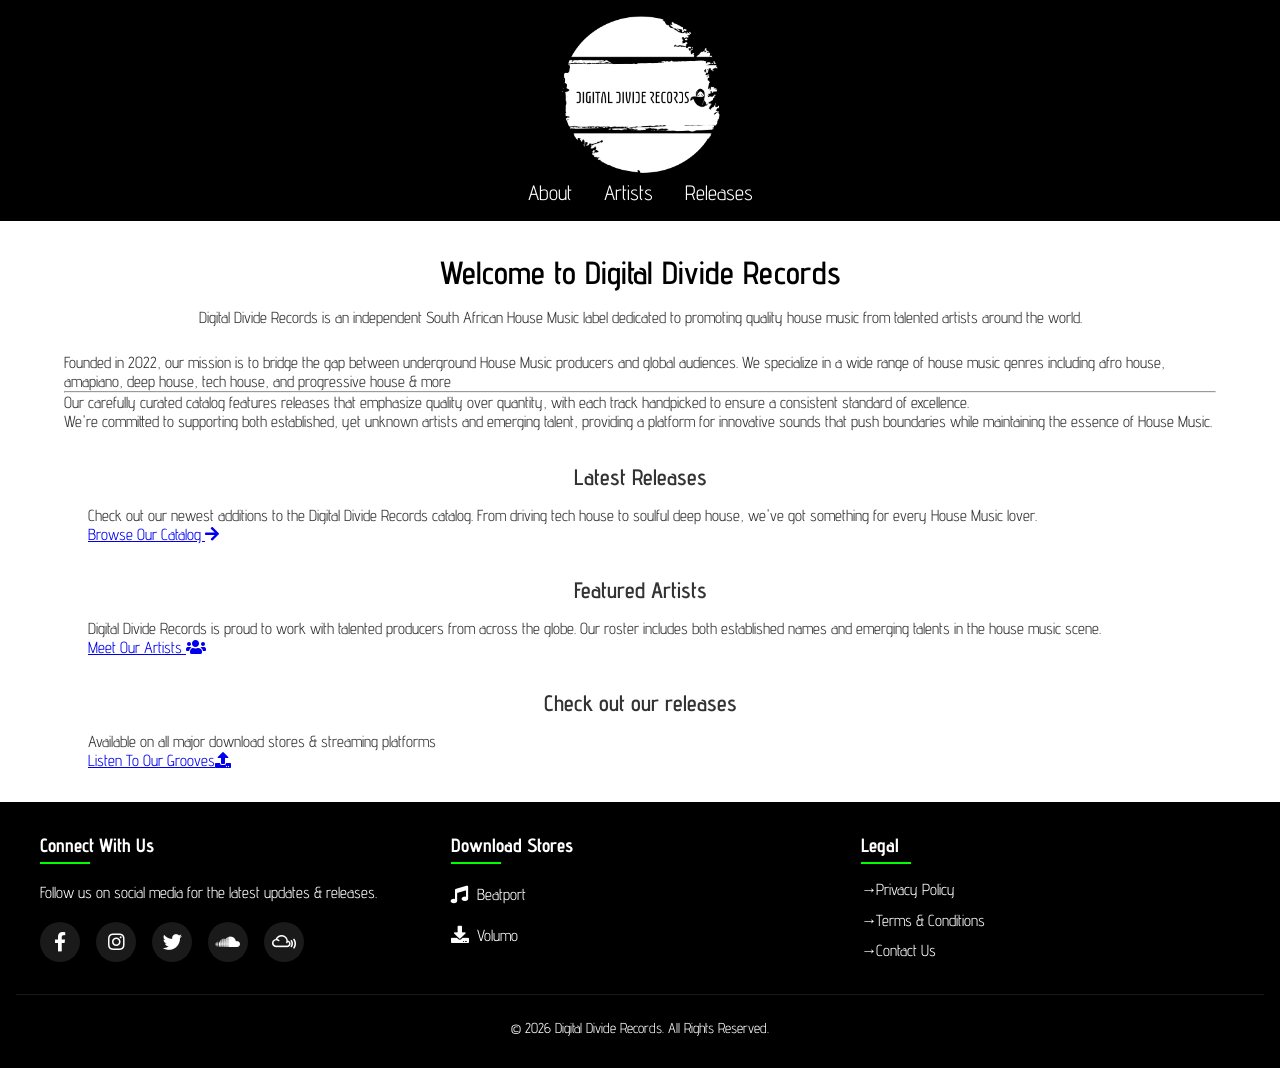
<file: index-offline.html>
<!DOCTYPE html>
<html>
<head>
  <meta charset="utf-8">
  <meta name="viewport" content="width=device-width">
  <title>About Us @ Digital Divide Records</title>
  <link rel="icon" href="ddrlogo.ico" type="icon">
  <link href="style.css" rel="stylesheet" type="text/css" />
  <link rel="stylesheet" href="https://cdnjs.cloudflare.com/ajax/libs/font-awesome/5.15.4/css/all.min.css">
  <link rel="preconnect" href="https://fonts.googleapis.com">
  <link rel="preconnect" href="https://fonts.gstatic.com" crossorigin>
  <link href="https://fonts.googleapis.com/css2?family=Advent+Pro:ital,wght@0,100..900;1,100..900&display=swap"
    rel="stylesheet">
</head>
<body>
  <nav class="navbar">
    <div class="logo">
      <img src="logo.jpg" alt="Digital Divide Records">
    </div>
    <button class="hamburger">
      <span class="bar"></span>
      <span class="bar"></span>
      <span class="bar"></span>
    </button>
    <ul class="nav-menu">
      <li><a href="index.html" data-tooltip="Learn about Digital Divide Records">About</a></li>
      <li><a href="artists.html" data-tooltip="Our featured artists">Artists</a></li>
      <!--<li><a href="demos.html" data-tooltip="Submit your demos">Demos</a></li>-->
      <li><a href="releases.html" data-tooltip="Browse our releases">Releases</a></li>
      
      <!--START OF MERCH STORES DROPDOWN MENU-->
      <!--<li class="dropdown">
        <a href="merch.html" class="dropbtn" data-tooltip="Shop our merchandise">Merch <i class="fas fa-caret-down"></i></a>
        <ul class="dropdown-content">
          <li><a href="https://digitaldividerecords.bigcartel.com/" data-tooltip="Shop On Big Cartel">Big Cartel</a></li>
          <li><a href="https://digitaldividerecordsmerch.company.site/" data-tooltip="Shop On Ecwid">Ecwid</a></li>
        </ul>
      </li>
    </ul>-->
      <!--END OF MERCH STORES DROPDOWN MENU-->
  </nav>
  <div class="releases-container">
    <h1>Welcome to Digital Divide Records</h1>
    
    <p class="releases-intro">
      Digital Divide Records is an independent South African House Music label dedicated to promoting quality house
        music from talented artists around the world.
    </p>

    <div class="release-catalog">
      <div class="header">
        
        <p>Founded in 2022, our mission is to bridge the gap between underground House Music producers and global
          audiences. We specialize in a wide range of house music genres including afro house, amapiano, deep house, tech
          house, and progressive house & more</p>
        <hr />
        <p>Our carefully curated catalog features releases that emphasize quality over quantity, with each track
          handpicked to ensure a consistent standard of excellence.</p>
        <p>We're committed to supporting both established, yet unknown artists and emerging talent, providing a platform
          for innovative sounds that push boundaries while maintaining the essence of House Music.</p>

        <section class="info">
          <h2>Latest Releases</h2>
          <p>Check out our newest additions to the Digital Divide Records catalog. From driving tech house to soulful deep
            house, we've got something for every House Music lover.</p>
          
          <a href="releases.html" class="cta-button">Browse Our Catalog <i class="fas fa-arrow-right"></i></a>
        </section>

        <section class="info">
          <h2>Featured Artists</h2>
          <p>Digital Divide Records is proud to work with talented producers from across the globe. Our roster includes both
            established names and emerging talents in the house music scene.</p>
          
          <a href="artists.html" class="cta-button">Meet Our Artists <i class="fas fa-users"></i></a>
        </section>

        <section class="info">
          <h2>Check out our releases</h2>
          <p>Available on all major download stores & streaming platforms</p>
          
          <a href="releases.html" class="cta-button">Listen To Our Grooves<i class="fas fa-upload"></i></a>
        </section></div>
        
      </div>
    </div>
  </div>
  
  <!-- Footer -->
  <footer class="footer">
    <div class="footer-container">
      <div class="footer-section">
        <h3>Connect With Us</h3>
        <p>Follow us on social media for the latest updates & releases.</p>
        <div class="social-icons">
          <a href="https://facebook.com/digitaldividerecords" target="_blank" rel="noopener noreferrer" class="social-icon" aria-label="Facebook">
            <i class="fab fa-facebook-f"></i>
          </a>
          <a href="https://instagram.com/digitaldividerecords" target="_blank" rel="noopener noreferrer" class="social-icon" aria-label="Instagram">
            <i class="fab fa-instagram"></i>
          </a>
          <a href="https://x.com/DigitalDivideRe" target="_blank" rel="noopener noreferrer" class="social-icon" aria-label="X (Twitter)">
            <i class="fab fa-twitter"></i>
          </a>
          <a href="https://soundcloud.com/digitaldividerecords" target="_blank" rel="noopener noreferrer" class="social-icon" aria-label="Soundcloud">
            <i class="fab fa-soundcloud"></i>
          </a>
          <a href="https://www.mixcloud.com/Digital_Divide_Records/" target="_blank" rel="noopener noreferrer" class="social-icon" aria-label="Mixcloud">
            <i class="fab fa-mixcloud"></i>
          </a>
        </div>
      </div>
      
      <div class="footer-section">
        <h3>Download Stores</h3>
        <div class="music-platforms">
          <a href="https://www.beatport.com/label/digital-divide-records/100802" target="_blank" rel="noopener noreferrer" class="platform-link" aria-label="Beatport">
            <i class="fas fa-music"></i>Beatport
          </a>
          
          <a href="https://volumo.com/label/345972-digital-divide-records" target="_blank" target="_blank" rel="noopener noreferrer" class="platform-link" aria-label="Juno Download">
            <i class="fas fa-download"></i> Volumo
          </a>
          <!--<a href="https://open.spotify.com/playlist/7tIq6DiPUbpZtfQmpSi2zg" target="_blank" class="platform-link">
            <i class="fab fa-spotify"></i> Spotify
          </a>
          <a href="https://music.apple.com/label/digital-divide-records/1627547773" target="_blank" class="platform-link">
            <i class="fab fa-apple"></i> Apple Music
          </a>-->
        </div>
        </div>
      
      <div class="footer-section">
        <h3>Legal</h3>
        <div class="legal-links">
          <a href="privacy-policy.html" class="legal-link">Privacy Policy</a>
          <a href="terms-conditions.html" class="legal-link">Terms & Conditions</a>
          <a href="mailto:infoquery@digitaldividerecords@gmail.com" class="legal-link">Contact Us</a>
        </div>
      </div>
    </div>

    <!--LOGO IMAGE
    <div class="footer-logo">
      <img src="logo.jpg" alt="Digital Divide Records Logo">
      </div>
    </div>
    END OF LOGO IMAGE-->
    
    <div class="copyright">
      &copy; <script>document.write(new Date().getFullYear())</script> Digital Divide Records. All Rights Reserved.
    </div>
  </footer>
  
  <script src="script.js"></script>
</body>
</html>
</file>
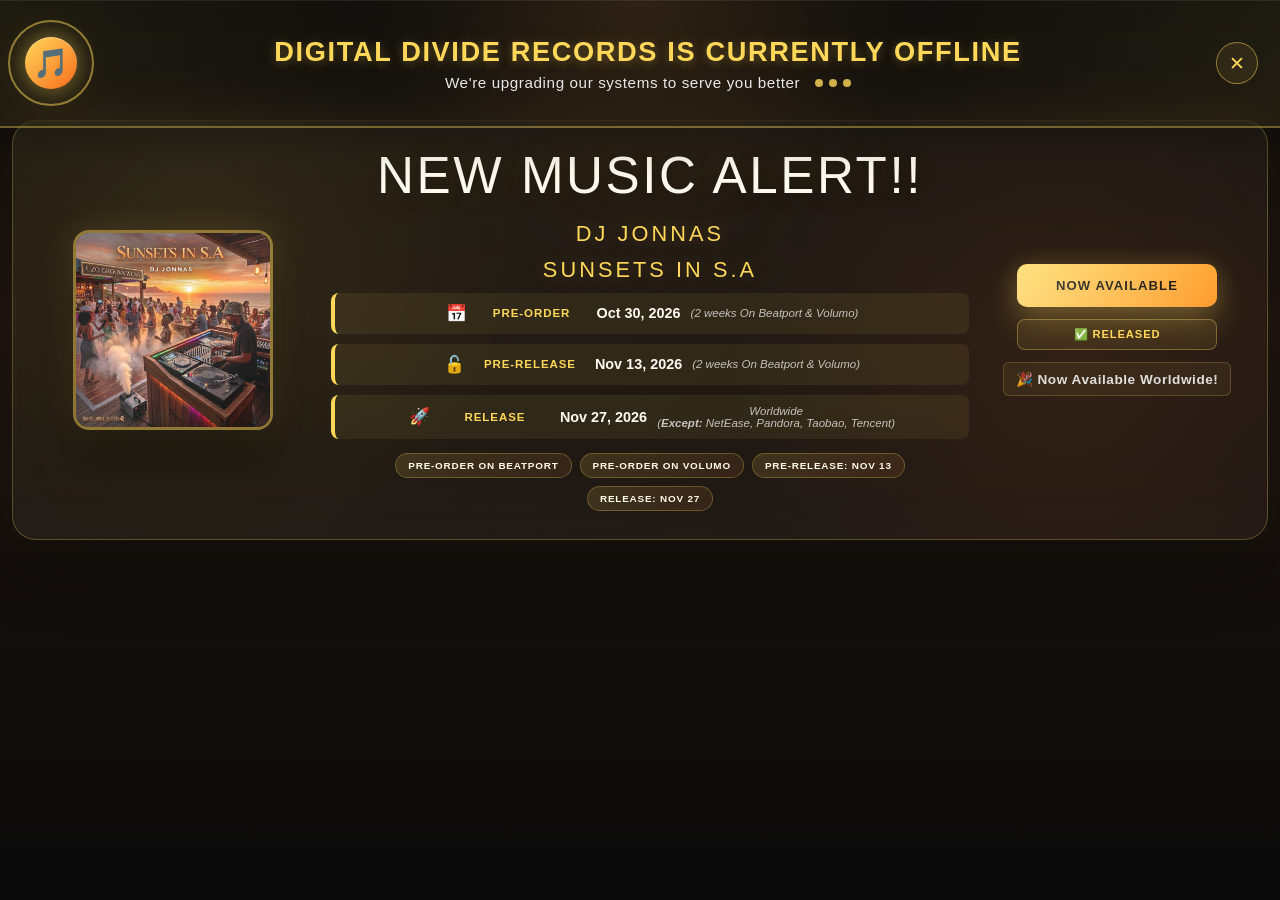
<file: index1.2.html>
<!DOCTYPE html>
<html lang="en">
<head>
  <meta charset="UTF-8" />
  <meta name="viewport" content="width=device-width, initial-scale=1.0" />
  <title>Digital Divide Records | DJ Jonnas - Sunsets In S.A</title>
  <meta
    name="description"
    content="Cinematic offline banner and promotional release banner for DJ Jonnas - Sunsets In S.A by Digital Divide Records."
  />
  <style>
    :root {
      --gold-1: #ffd85a;
      --gold-2: #ffce3d;
      --gold-3: #ff9b2f;
      --gold-4: #f76b1c;
      --black-1: #090909;
      --black-2: #141414;
      --black-3: #1d1d1d;
      --white-1: #fffaf2;
      --white-2: rgba(255,255,255,0.8);
      --glass: rgba(20,20,20,0.18);
      --glass-strong: rgba(255,255,255,0.08);
      --shadow: rgba(0,0,0,0.45);
      --sunset-1: #9e2b1d;
      --sunset-2: #f77e33;
      --sunset-3: #fbb957;
      --sky-1: #31586f;
      --sky-2: #6a8fa7;
      --sea-1: #0c2438;
      --sea-2: #1d4c67;
      --accent-cyan: #31d8ff;
      --accent-green: #2dde9d;
      --success: #1dd1a1;
      --danger: #ff5f6d;
      --warning: #ffb74d;
    }

    * {
      box-sizing: border-box;
      margin: 0;
      padding: 0;
    }

    html {
      scroll-behavior: smooth;
    }

    body {
      font-family: "Segoe UI", Tahoma, Geneva, Verdana, sans-serif;
      background:
        radial-gradient(circle at 50% 0%, rgba(255, 170, 80, 0.16), transparent 25%),
        linear-gradient(180deg, #0a0a0a 0%, #1b120f 35%, #0a0a0a 100%);
      color: var(--white-1);
      min-height: 100vh;
      overflow-x: hidden;
      padding-top: 120px;
    }

    button, input, textarea, select {
      font: inherit;
    }

    img, svg {
      display: block;
      max-width: 100%;
    }

    a {
      color: inherit;
      text-decoration: none;
    }

    /* =========================
       OFFLINE BANNER
    ========================= */
    .offline-banner {
      position: fixed;
      inset: 0 0 auto 0;
      z-index: 9999;
      background: rgba(18, 18, 18, 0.2);
      border-bottom: 2px solid rgba(255, 216, 90, 0.4);
      backdrop-filter: blur(16px);
      -webkit-backdrop-filter: blur(16px);
      box-shadow:
        0 12px 40px rgba(0,0,0,0.32),
        inset 0 1px 0 rgba(255,255,255,0.08);
      overflow: hidden;
      animation: bannerDown 0.9s cubic-bezier(0.34, 1.56, 0.64, 1) forwards;
    }

    @keyframes bannerDown {
      0% {
        transform: translateY(-120%);
        opacity: 0;
      }
      100% {
        transform: translateY(0);
        opacity: 1;
      }
    }

    .offline-banner.hidden {
      display: none;
    }

    .offline-banner__inner {
      position: relative;
      max-width: 1440px;
      margin: 0 auto;
      padding: 18px 22px;
      min-height: 90px;
      overflow: hidden;
    }

    .offline-banner__particles {
      position: absolute;
      inset: 0;
      pointer-events: none;
      overflow: hidden;
    }

    .smoke {
      position: absolute;
      border-radius: 50%;
      background: radial-gradient(circle, rgba(255,255,255,0.25) 0%, rgba(255,255,255,0.08) 30%, transparent 72%);
      filter: blur(8px);
      opacity: 0;
      animation: smokeFloat 8s ease-in-out infinite;
    }

    @keyframes smokeFloat {
      0% {
        transform: translate(0, 0) scale(0.7);
        opacity: 0;
      }
      20% {
        opacity: 0.5;
      }
      100% {
        transform: translate(18px, -52px) scale(1.8);
        opacity: 0;
      }
    }

    .smoke:nth-child(1) { left: 8%; top: 40%; width: 120px; height: 120px; animation-delay: 0s; }
    .smoke:nth-child(2) { left: 26%; top: 32%; width: 150px; height: 120px; animation-delay: 1.4s; }
    .smoke:nth-child(3) { left: 56%; top: 38%; width: 140px; height: 120px; animation-delay: 2.6s; }
    .smoke:nth-child(4) { right: 16%; top: 34%; width: 125px; height: 110px; animation-delay: 3.8s; }
    .smoke:nth-child(5) { right: 4%; top: 40%; width: 110px; height: 90px; animation-delay: 5s; }

    .offline-banner__gradient {
      position: absolute;
      inset: 0;
      background: linear-gradient(
        90deg,
        rgba(255,216,90,0.08) 0%,
        rgba(255,216,90,0.02) 35%,
        rgba(255,216,90,0.02) 65%,
        rgba(255,216,90,0.08) 100%
      );
      animation: bannerGlow 4.5s ease-in-out infinite alternate;
    }

    @keyframes bannerGlow {
      0% { opacity: 0.2; }
      100% { opacity: 0.75; }
    }

    .offline-banner__content {
      position: relative;
      z-index: 2;
      display: flex;
      align-items: center;
      justify-content: center;
      gap: 24px;
      flex-wrap: wrap;
      min-height: 90px;
    }

    .status-icon {
      position: relative;
      width: 58px;
      height: 58px;
      display: grid;
      place-items: center;
      animation: pulseIcon 2.4s ease-in-out infinite;
    }

    @keyframes pulseIcon {
      0%, 100% { transform: scale(1); }
      50% { transform: scale(1.08); }
    }

    .status-icon::before {
      content: "";
      position: absolute;
      inset: -14px;
      border-radius: 50%;
      border: 2px solid rgba(255,216,90,0.5);
      animation: expandRing 2s ease-out infinite;
    }

    @keyframes expandRing {
      0% {
        transform: scale(0.8);
        opacity: 1;
      }
      100% {
        transform: scale(1.5);
        opacity: 0;
      }
    }

    .status-icon__badge {
      position: relative;
      width: 52px;
      height: 52px;
      border-radius: 50%;
      background: linear-gradient(135deg, var(--gold-1), var(--gold-4));
      display: grid;
      place-items: center;
      font-size: 1.8rem;
      box-shadow:
        0 0 20px rgba(255,216,90,0.4),
        0 0 40px rgba(255,216,90,0.2),
        inset 0 1px 0 rgba(255,255,255,0.32);
      z-index: 1;
    }

    .offline-banner__text {
      flex: 1;
      min-width: 260px;
      text-align: center;
    }

    .offline-banner__title {
      font-size: clamp(1.1rem, 2.4vw, 1.7rem);
      font-weight: 900;
      text-transform: uppercase;
      letter-spacing: 0.06em;
      color: var(--gold-1);
      text-shadow:
        0 2px 10px rgba(255,216,90,0.25),
        0 0 20px rgba(255,216,90,0.12);
      animation: titleSlide 0.8s ease-out both;
    }

    @keyframes titleSlide {
      from {
        opacity: 0;
        transform: translateX(-28px);
      }
      to {
        opacity: 1;
        transform: translateX(0);
      }
    }

    .offline-banner__subtitle {
      margin-top: 6px;
      font-size: clamp(0.75rem, 1.5vw, 0.95rem);
      color: rgba(255,255,255,0.9);
      font-weight: 500;
      letter-spacing: 0.04em;
      animation: subtitleRise 0.85s ease-out 0.2s both;
    }

    @keyframes subtitleRise {
      from {
        opacity: 0;
        transform: translateY(10px);
      }
      to {
        opacity: 1;
        transform: translateY(0);
      }
    }

    .loader {
      display: inline-flex;
      align-items: center;
      gap: 6px;
      margin-left: 10px;
      vertical-align: middle;
    }

    .loader-dot {
      width: 8px;
      height: 8px;
      border-radius: 50%;
      background: var(--gold-1);
      opacity: 0.8;
      animation: dotPulse 1.2s ease-in-out infinite;
    }

    .loader-dot:nth-child(2) { animation-delay: 0.15s; }
    .loader-dot:nth-child(3) { animation-delay: 0.3s; }

    @keyframes dotPulse {
      0%, 80%, 100% {
        transform: scale(0.6);
        opacity: 0.35;
      }
      40% {
        transform: scale(1);
        opacity: 1;
      }
    }

    .offline-banner__close {
      width: 42px;
      height: 42px;
      border-radius: 50%;
      border: 1.5px solid rgba(255,216,90,0.5);
      background: rgba(255,216,90,0.08);
      color: var(--gold-1);
      font-size: 1.2rem;
      cursor: pointer;
      display: inline-flex;
      align-items: center;
      justify-content: center;
      transition: all 0.25s ease;
      position: relative;
      z-index: 2;
      flex-shrink: 0;
      animation: closeScale 0.65s ease-out 0.3s both;
    }

    @keyframes closeScale {
      from {
        transform: scale(0);
        opacity: 0;
      }
      to {
        transform: scale(1);
        opacity: 1;
      }
    }

    .offline-banner__close:hover {
      transform: rotate(90deg) scale(1.1);
      background: rgba(255,216,90,0.18);
      box-shadow: 0 0 20px rgba(255,216,90,0.35);
    }

    /* =========================
       PROMO BANNER
    ========================= */
    .promo-banner {
      position: relative;
      width: min(1400px, calc(100% - 24px));
      margin: 0 auto 32px;
      border-radius: 24px;
      overflow: hidden;
      background:
        linear-gradient(135deg, rgba(255,216,90,0.06), rgba(255,140,70,0.04)),
        rgba(18,18,18,0.5);
      border: 1px solid rgba(255,216,90,0.28);
      backdrop-filter: blur(18px);
      -webkit-backdrop-filter: blur(18px);
      box-shadow:
        0 28px 60px rgba(0,0,0,0.38),
        0 0 50px rgba(255,216,90,0.08),
        inset 0 1px 0 rgba(255,255,255,0.06);
      animation: promoReveal 1s cubic-bezier(0.34, 1.56, 0.64, 1) 0.25s both;
    }

    @keyframes promoReveal {
      from {
        opacity: 0;
        transform: translateY(28px);
      }
      to {
        opacity: 1;
        transform: translateY(0);
      }
    }

    .promo-banner__bg {
      position: absolute;
      inset: 0;
      pointer-events: none;
      background:
        radial-gradient(circle at 15% 30%, rgba(255,216,90,0.08), transparent 30%),
        radial-gradient(circle at 85% 60%, rgba(255,140,70,0.08), transparent 32%),
        linear-gradient(180deg, rgba(255,255,255,0.02), transparent 18%, transparent 82%, rgba(255,255,255,0.01));
    }

    .promo-banner__content {
      position: relative;
      z-index: 2;
      display: grid;
      grid-template-columns: 260px minmax(0, 1fr) 240px;
      gap: 28px;
      align-items: center;
      padding: 28px 30px;
    }

    .cover-wrap {
      display: flex;
      justify-content: center;
      align-items: center;
      perspective: 1200px;
    }

    .cover-art {
      width: 200px;
      height: 200px;
      border-radius: 16px;
      overflow: hidden;
      border: 3px solid rgba(255,216,90,0.42);
      background: linear-gradient(135deg, rgba(255,216,90,0.12), rgba(255,140,70,0.1));
      box-shadow:
        0 28px 50px rgba(0,0,0,0.4),
        0 0 35px rgba(255,216,90,0.15),
        inset 0 1px 0 rgba(255,255,255,0.12);
      animation: artFloat 6s ease-in-out infinite;
      position: relative;
    }

    .cover-art img {
      width: 100%;
      height: 100%;
      object-fit: cover;
      display: block;
    }

    @keyframes artFloat {
      0%, 100% {
        transform: translateY(0) rotateZ(0deg);
      }
      50% {
        transform: translateY(-16px) rotateZ(-2deg);
      }
    }

    .cover-art::before {
      content: "";
      position: absolute;
      inset: -70%;
      background: linear-gradient(130deg, transparent 18%, rgba(255,255,255,0.18) 50%, transparent 82%);
      transform: rotate(20deg);
      animation: glossRoll 3.6s linear infinite;
      pointer-events: none;
    }

    @keyframes glossRoll {
      0% {
        transform: translateX(-130%) translateY(-130%) rotate(20deg);
      }
      100% {
        transform: translateX(130%) translateY(130%) rotate(20deg);
      }
    }

    .release-info {
      text-align: center;
      min-width: 0;
    }

    .artist-name {
      font-size: clamp(0.9rem, 1.7vw, 1.4rem);
      font-weight: 500;
      text-transform: uppercase;
      letter-spacing: 0.14em;
      color: var(--gold-1);
      text-shadow: 0 0 18px rgba(255,216,90,0.25);
      margin-bottom: 10px;
      animation: artistIn 0.8s ease-out 0.2s both;
    }

    @keyframes artistIn {
      from {
        opacity: 0;
        transform: translateY(-12px);
      }
      to {
        opacity: 1;
        transform: translateY(0);
      }
    }

    .release-title {
      font-size: clamp(2rem, 4vw, 3.3rem);
      font-weight: 500;
      line-height: 1.05;
      letter-spacing: 0.05em;
      text-transform: uppercase;
      color: #fffaf0;
      text-shadow:
        0 4px 16px rgba(0,0,0,0.48),
        0 0 30px rgba(255,216,90,0.15);
      margin-bottom: 18px;
      animation: titleRise 0.9s ease-out 0.35s both;
    }

    @keyframes titleRise {
      from {
        opacity: 0;
        transform: translateY(20px);
      }
      to {
        opacity: 1;
        transform: translateY(0);
      }
    }

    .release-schedule {
      display: flex;
      flex-direction: column;
      gap: 10px;
      margin-bottom: 14px;
    }

    .schedule-item {
      display: flex;
      align-items: center;
      justify-content: center;
      flex-wrap: wrap;
      gap: 10px;
      padding: 10px 14px;
      border-radius: 8px;
      border-left: 4px solid var(--gold-1);
      background: rgba(255,216,90,0.07);
      animation: itemSlide 0.65s ease-out both;
    }

    .schedule-item:nth-child(1) { animation-delay: 0.38s; }
    .schedule-item:nth-child(2) { animation-delay: 0.5s; }
    .schedule-item:nth-child(3) { animation-delay: 0.62s; }

    @keyframes itemSlide {
      from {
        opacity: 0;
        transform: translateX(-18px);
      }
      to {
        opacity: 1;
        transform: translateX(0);
      }
    }

    .schedule-icon {
      font-size: 1.05rem;
    }

    .schedule-label {
      min-width: 110px;
      font-size: 0.72rem;
      font-weight: 900;
      text-transform: uppercase;
      letter-spacing: 0.08em;
      color: var(--gold-1);
    }

    .schedule-date {
      font-size: 0.9rem;
      font-weight: 700;
      color: var(--white-1);
    }

    .schedule-duration {
      font-size: 0.72rem;
      font-style: italic;
      color: rgba(255,255,255,0.72);
    }

    .platform-list {
      display: flex;
      flex-wrap: wrap;
      justify-content: center;
      gap: 8px;
      margin-top: 14px;
    }

    .platform-pill {
      padding: 6px 12px;
      border-radius: 999px;
      background: linear-gradient(135deg, rgba(255,216,90,0.14), rgba(255,140,70,0.1));
      border: 1px solid rgba(255,216,90,0.26);
      color: #fff9ea;
      font-size: 0.62rem;
      font-weight: 800;
      letter-spacing: 0.08em;
      text-transform: uppercase;
      white-space: nowrap;
      animation: badgeIn 0.5s cubic-bezier(0.68, -0.55, 0.265, 1.55) both;
    }

    .platform-pill:nth-child(1) { animation-delay: 0.5s; }
    .platform-pill:nth-child(2) { animation-delay: 0.55s; }
    .platform-pill:nth-child(3) { animation-delay: 0.6s; }
    .platform-pill:nth-child(4) { animation-delay: 0.65s; }

    @keyframes badgeIn {
      from {
        opacity: 0;
        transform: scale(0.7) translateY(8px);
      }
      to {
        opacity: 1;
        transform: scale(1) translateY(0);
      }
    }

    .promo-actions {
      display: flex;
      flex-direction: column;
      align-items: center;
      justify-content: center;
      gap: 12px;
    }

    .preorder-btn {
      width: 100%;
      max-width: 200px;
      border: none;
      cursor: pointer;
      border-radius: 10px;
      padding: 14px 18px;
      background: linear-gradient(135deg, var(--gold-1), var(--gold-3));
      color: #17120a;
      font-size: 0.82rem;
      font-weight: 900;
      letter-spacing: 0.08em;
      text-transform: uppercase;
      position: relative;
      overflow: hidden;
      box-shadow:
        0 14px 32px rgba(255,216,90,0.28),
        0 0 25px rgba(255,216,90,0.14);
      transition: transform 0.2s ease, box-shadow 0.2s ease;
      animation: btnPulse 2s ease-in-out infinite;
    }

    @keyframes btnPulse {
      0%, 100% { box-shadow: 0 14px 32px rgba(255,216,90,0.28), 0 0 25px rgba(255,216,90,0.14); }
      50% { box-shadow: 0 16px 40px rgba(255,216,90,0.4), 0 0 30px rgba(255,216,90,0.2); }
    }

    .preorder-btn::before {
      content: "";
      position: absolute;
      inset: 0;
      left: -100%;
      background: linear-gradient(90deg, transparent, rgba(255,255,255,0.24), transparent);
      animation: buttonShine 2.6s ease-in-out infinite;
      pointer-events: none;
    }

    @keyframes buttonShine {
      0% { left: -100%; }
      50% { left: 100%; }
      100% { left: 200%; }
    }

    .preorder-btn:hover {
      transform: translateY(-4px) scale(1.04);
      box-shadow:
        0 20px 42px rgba(255,216,90,0.36),
        0 0 42px rgba(255,216,90,0.22);
    }

    .preorder-btn:active {
      transform: translateY(-2px) scale(1.02);
    }

    .status-badge {
      width: 100%;
      max-width: 200px;
      text-align: center;
      padding: 8px 12px;
      border-radius: 8px;
      border: 1px solid rgba(255,216,90,0.35);
      background: rgba(255,216,90,0.08);
      color: var(--gold-1);
      font-size: 0.7rem;
      font-weight: 800;
      letter-spacing: 0.08em;
      text-transform: uppercase;
      animation: badgeBlink 2s ease-in-out infinite;
    }

    @keyframes badgeBlink {
      0%, 100% { opacity: 0.9; }
      50% { opacity: 1; }
    }

    /* ===== COUNTDOWN TIMER STYLES ===== */
    .countdown {
      font-size: 0.85rem;
      letter-spacing: 0.04em;
      color: rgba(255,255,255,0.85);
      font-weight: 700;
      min-height: 1.4em;
      text-align: center;
      padding: 8px 12px;
      border-radius: 6px;
      background: rgba(255,216,90,0.06);
      border: 1px solid rgba(255,216,90,0.2);
      animation: countdownGlow 1.5s ease-in-out infinite;
      font-variant-numeric: tabular-nums;
      font-feature-settings: "tnum";
    }

    @keyframes countdownGlow {
      0%, 100% { box-shadow: 0 0 8px rgba(255,216,90,0.1); }
      50% { box-shadow: 0 0 16px rgba(255,216,90,0.25); }
    }

    .countdown-value {
      display: inline-block;
      color: var(--gold-1);
      font-weight: 900;
      font-size: 1em;
      margin: 0 2px;
    }

    .countdown-label {
      display: inline-block;
      font-size: 0.65em;
      opacity: 0.8;
      margin-left: 3px;
    }

    /* =========================
       RESPONSIVE
    ========================= */
    @media (max-width: 980px) {
      .promo-banner__content {
        grid-template-columns: 1fr;
        gap: 20px;
      }

      .cover-wrap {
        order: -1;
      }

      .promo-actions {
        flex-direction: row;
        justify-content: center;
      }

      .preorder-btn,
      .status-badge {
        max-width: none;
        flex: 1;
      }
    }

    @media (max-width: 760px) {
      body {
        padding-top: 110px;
      }

      .offline-banner__content {
        gap: 12px;
      }

      .status-icon__badge {
        width: 50px;
        height: 50px;
        font-size: 1.5rem;
      }

      .promo-banner__content {
        padding: 20px 16px;
        grid-template-columns: 1fr;
      }

      .release-title {
        font-size: clamp(1.6rem, 8vw, 2.4rem);
      }

      .promo-actions {
        flex-direction: column;
        gap: 10px;
      }

      .preorder-btn,
      .status-badge,
      .countdown {
        max-width: 100%;
        width: 100%;
      }
    }

    @media (max-width: 520px) {
      body {
        padding-top: 95px;
      }

      .offline-banner__inner {
        padding: 14px 12px;
      }

      .offline-banner__title {
        font-size: 0.95rem;
      }

      .offline-banner__subtitle {
        font-size: 0.7rem;
      }

      .status-icon__badge {
        width: 48px;
        height: 48px;
        font-size: 1.4rem;
      }

      .cover-art {
        width: 160px;
        height: 160px;
      }

      .schedule-item {
        gap: 8px;
        padding: 9px 10px;
      }

      .schedule-label {
        min-width: 82px;
        font-size: 0.64rem;
      }

      .schedule-date,
      .schedule-duration {
        font-size: 0.72rem;
      }

      .platform-pill {
        font-size: 0.54rem;
        padding: 5px 9px;
      }

      .preorder-btn {
        padding: 12px 16px;
        font-size: 0.75rem;
      }

      .status-badge {
        font-size: 0.64rem;
        padding: 6px 10px;
      }

      .countdown {
        font-size: 0.75rem;
        padding: 6px 10px;
      }

      .countdown-value {
        font-size: 0.95em;
      }

      .countdown-label {
        font-size: 0.6em;
      }
    }
  </style>
</head>
<body>
  <!-- OFFLINE BANNER -->
  <div class="offline-banner" id="offlineBanner" role="status" aria-live="polite" aria-label="System maintenance notification">
    <div class="offline-banner__inner">
      <div class="offline-banner__particles" aria-hidden="true">
        <span class="smoke"></span>
        <span class="smoke"></span>
        <span class="smoke"></span>
        <span class="smoke"></span>
        <span class="smoke"></span>
      </div>

      <div class="offline-banner__gradient" aria-hidden="true"></div>

      <div class="offline-banner__content">
        <div class="status-icon" aria-hidden="true">
          <div class="status-icon__badge">🎵</div>
        </div>

        <div class="offline-banner__text">
          <div class="offline-banner__title">Digital Divide Records is Currently Offline</div>
          <div class="offline-banner__subtitle">
            We're upgrading our systems to serve you better
            <span class="loader" aria-hidden="true">
              <span class="loader-dot"></span>
              <span class="loader-dot"></span>
              <span class="loader-dot"></span>
            </span>
          </div>
        </div>

        <button
          class="offline-banner__close"
          id="closeOfflineBanner"
          type="button"
          aria-label="Dismiss notification"
          title="Dismiss notification"
        >
          ✕
        </button>
      </div>
    </div>
  </div>

  <!-- PROMO BANNER -->
  <section class="promo-banner" title="New Release Promotional Banner" aria-label="New Release Promotional Banner">
    <div class="promo-banner__bg" aria-hidden="true"></div>

    <div class="promo-banner__content">
      <div class="cover-wrap" aria-label="Album Cover For Sunsets In S.A">
        <div class="cover-art">
          <img 
            src="DJJonnas-SunsetsInSA-CoverArt.jpeg" 
            alt="DJ Jonnas - Sunsets In S.A Cover Art"
            loading="lazy"
          />
        </div>
      </div>

      <div class="release-info">
        <h2 class="release-title">New Music Alert!!</h2>
        <div class="artist-name">DJ Jonnas</div>
        <div class="artist-name">Sunsets In S.A</div>

        <div class="release-schedule" aria-label="Release schedule">
          <div class="schedule-item">
            <span class="schedule-icon" aria-hidden="true">📅</span>
            <span class="schedule-label">Pre-Order</span>
            <span class="schedule-date">Oct 30, 2026</span>
            <span class="schedule-duration">(2 weeks On Beatport & Volumo)</span>
          </div>

          <div class="schedule-item">
            <span class="schedule-icon" aria-hidden="true">🔓</span>
            <span class="schedule-label">Pre-Release</span>
            <span class="schedule-date">Nov 13, 2026</span>
            <span class="schedule-duration">(2 weeks On Beatport & Volumo)</span>
          </div>

          <div class="schedule-item">
            <span class="schedule-icon" aria-hidden="true">🚀</span>
            <span class="schedule-label">Release</span>
            <span class="schedule-date">Nov 27, 2026</span>
            <span class="schedule-duration">Worldwide<br>(<strong>Except:</strong> NetEase, Pandora, Taobao, Tencent)</span>
          </div>
        </div>

        <div class="platform-list" aria-label="Stores list">
          <span class="platform-pill">Pre-Order On Beatport</span>
          <span class="platform-pill">Pre-Order On Volumo</span>
          <span class="platform-pill">Pre-Release: Nov 13</span>
          <span class="platform-pill">Release: Nov 27</span>
        </div>
      </div>

      <div class="promo-actions">
        <button class="preorder-btn" id="preorderBtn" type="button" aria-label="Pre-order on Beatport and Volumo">
          Pre-Order Now
        </button>
        <div class="status-badge" id="statusBadge">Coming Oct 30</div>
        <div class="countdown" id="countdownDisplay" aria-live="polite" aria-atomic="true">
          Calculating countdown...
        </div>
      </div>
    </div>
  </section>

  <!-- JAVASCRIPT -->
  <script>
    (function () {
      'use strict';

      // ========== STORAGE MANAGEMENT ==========
      const STORAGE_KEYS = {
        offlineDismissed: 'ddr_offline_banner_dismissed'
      };

      function safeStorageGet(key) {
        try {
          return window.localStorage.getItem(key);
        } catch (error) {
          console.warn('localStorage get failed:', error);
          return null;
        }
      }

      function safeStorageSet(key, value) {
        try {
          window.localStorage.setItem(key, String(value));
          return true;
        } catch (error) {
          console.warn('localStorage set failed:', error);
          return false;
        }
      }

      // ========== OFFLINE BANNER MANAGEMENT ==========
      const offlineBanner = document.getElementById('offlineBanner');
      const closeOfflineBanner = document.getElementById('closeOfflineBanner');

      if (closeOfflineBanner && offlineBanner) {
        closeOfflineBanner.addEventListener('click', function () {
          offlineBanner.style.animation = 'bannerDown 0.6s cubic-bezier(0.34, 1.56, 0.64, 1) reverse forwards';
          setTimeout(function () {
            offlineBanner.classList.add('hidden');
            safeStorageSet(STORAGE_KEYS.offlineDismissed, 'true');
          }, 500);
        });

        const offlineDismissed = safeStorageGet(STORAGE_KEYS.offlineDismissed);
        if (offlineDismissed === 'true') {
          offlineBanner.classList.add('hidden');
        }

        window.addEventListener('online', function () {
          offlineBanner.classList.remove('hidden');
          offlineBanner.style.animation = 'bannerDown 0.9s cubic-bezier(0.34, 1.56, 0.64, 1) forwards';
          safeStorageSet(STORAGE_KEYS.offlineDismissed, 'false');
        });
      }

      // ========== COUNTDOWN TIMER (FULLY FUNCTIONAL) ==========
      const countdownDisplay = document.getElementById('countdownDisplay');
      const statusBadge = document.getElementById('statusBadge');
      const preorderBtn = document.getElementById('preorderBtn');

      // Pre-order date: October 30, 2026 at 00:00:00 UTC
      const PRE_ORDER_DATE = new Date('2026-10-30T00:00:00Z').getTime();
      const PRE_RELEASE_DATE = new Date('2026-11-13T00:00:00Z').getTime();
      const RELEASE_DATE = new Date('2026-11-27T00:00:00Z').getTime();

      function formatCountdown() {
        const now = Date.now();

        // Determine which phase we're in
        let targetDate, phase;
        if (now < PRE_ORDER_DATE) {
          targetDate = PRE_ORDER_DATE;
          phase = 'pre-order';
        } else if (now < PRE_RELEASE_DATE) {
          targetDate = PRE_RELEASE_DATE;
          phase = 'pre-release';
        } else if (now < RELEASE_DATE) {
          targetDate = RELEASE_DATE;
          phase = 'release';
        } else {
          // Release is live
          if (countdownDisplay) countdownDisplay.textContent = '🎉 Now Available Worldwide!';
          if (statusBadge) statusBadge.textContent = '✅ Released';
          if (preorderBtn) preorderBtn.textContent = 'Now Available';
          return;
        }

        const diff = targetDate - now;

        if (diff <= 0) {
          formatCountdown();
          return;
        }

        // Calculate time units
        const days = Math.floor(diff / (1000 * 60 * 60 * 24));
        const hours = Math.floor((diff / (1000 * 60 * 60)) % 24);
        const minutes = Math.floor((diff / (1000 * 60)) % 60);
        const seconds = Math.floor((diff / 1000) % 60);

        // Format output
        let displayText = '';
        if (phase === 'pre-order') {
          displayText = `<span class="countdown-value">${days}</span><span class="countdown-label">D</span> ` +
                       `<span class="countdown-value">${hours}</span><span class="countdown-label">H</span> ` +
                       `<span class="countdown-value">${minutes}</span><span class="countdown-label">M</span> ` +
                       `<span class="countdown-value">${seconds}</span><span class="countdown-label">S</span>`;
        } else if (phase === 'pre-release') {
          displayText = `<span class="countdown-value">${days}</span><span class="countdown-label">D</span> ` +
                       `<span class="countdown-value">${hours}</span><span class="countdown-label">H</span> ` +
                       `Until Release`;
        } else if (phase === 'release') {
          displayText = `<span class="countdown-value">${days}</span><span class="countdown-label">D</span> ` +
                       `<span class="countdown-value">${hours}</span><span class="countdown-label">H</span> ` +
                       `Until Release`;
        }

        if (countdownDisplay) {
          countdownDisplay.innerHTML = displayText;
        }

        // Update status badge
        if (statusBadge) {
          if (phase === 'pre-order') {
            statusBadge.textContent = `Coming Oct 30 (${days}d)`;
          } else if (phase === 'pre-release') {
            statusBadge.textContent = `Pre-Release Active (${days}d)`;
          } else if (phase === 'release') {
            statusBadge.textContent = `Releasing Soon (${days}d)`;
          }
        }
      }

      // Initial countdown update
      formatCountdown();

      // Update countdown every second
      const countdownInterval = setInterval(formatCountdown, 1000);

      // Cleanup on page unload
      window.addEventListener('beforeunload', function () {
        clearInterval(countdownInterval);
      });

      // ========== PRE-ORDER BUTTON ==========
      if (preorderBtn) {
        preorderBtn.addEventListener('click', function () {
          const now = Date.now();
          let message = '';

          if (now < PRE_ORDER_DATE) {
            message = '🎵 Pre-orders start October 30, 2026.\n\nAvailable on:\n• Beatport\n• Volumo\n\nThank you for your support!';
          } else if (now < PRE_RELEASE_DATE) {
            message = '🎵 Pre-release is now active!\n\nAvailable on:\n• Beatport\n• Volumo\n\nFull release: November 27, 2026';
          } else if (now < RELEASE_DATE) {
            message = '🎵 Pre-release is active!\n\nFull worldwide release coming November 27, 2026';
          } else {
            message = '🎉 Sunsets In S.A is now available worldwide!\n\nAvailable on all major platforms.';
          }

          window.alert(message);
        });
      }

      // ========== KEYBOARD SHORTCUTS ==========
      document.addEventListener('keydown', function (event) {
        if ((event.ctrlKey || event.metaKey) && event.key.toLowerCase() === 'b') {
          event.preventDefault();
          if (offlineBanner) {
            offlineBanner.classList.remove('hidden');
            offlineBanner.style.animation = 'bannerDown 0.9s cubic-bezier(0.34, 1.56, 0.64, 1) forwards';
          }
        }
      });

      // ========== INITIALIZATION LOG ==========
      console.log('✅ Digital Divide Records banner system loaded successfully!');
      console.log('⏱️ Countdown timer is active and updating every second');
      console.log('🎹 Keyboard shortcut: Ctrl+B to show offline banner');
      console.log('📅 Pre-Order: Oct 30, 2026');
      console.log('🔓 Pre-Release: Nov 13, 2026');
      console.log('🚀 Full Release: Nov 27, 2026');
    })();
  </script>
</body>
</html>
</file>
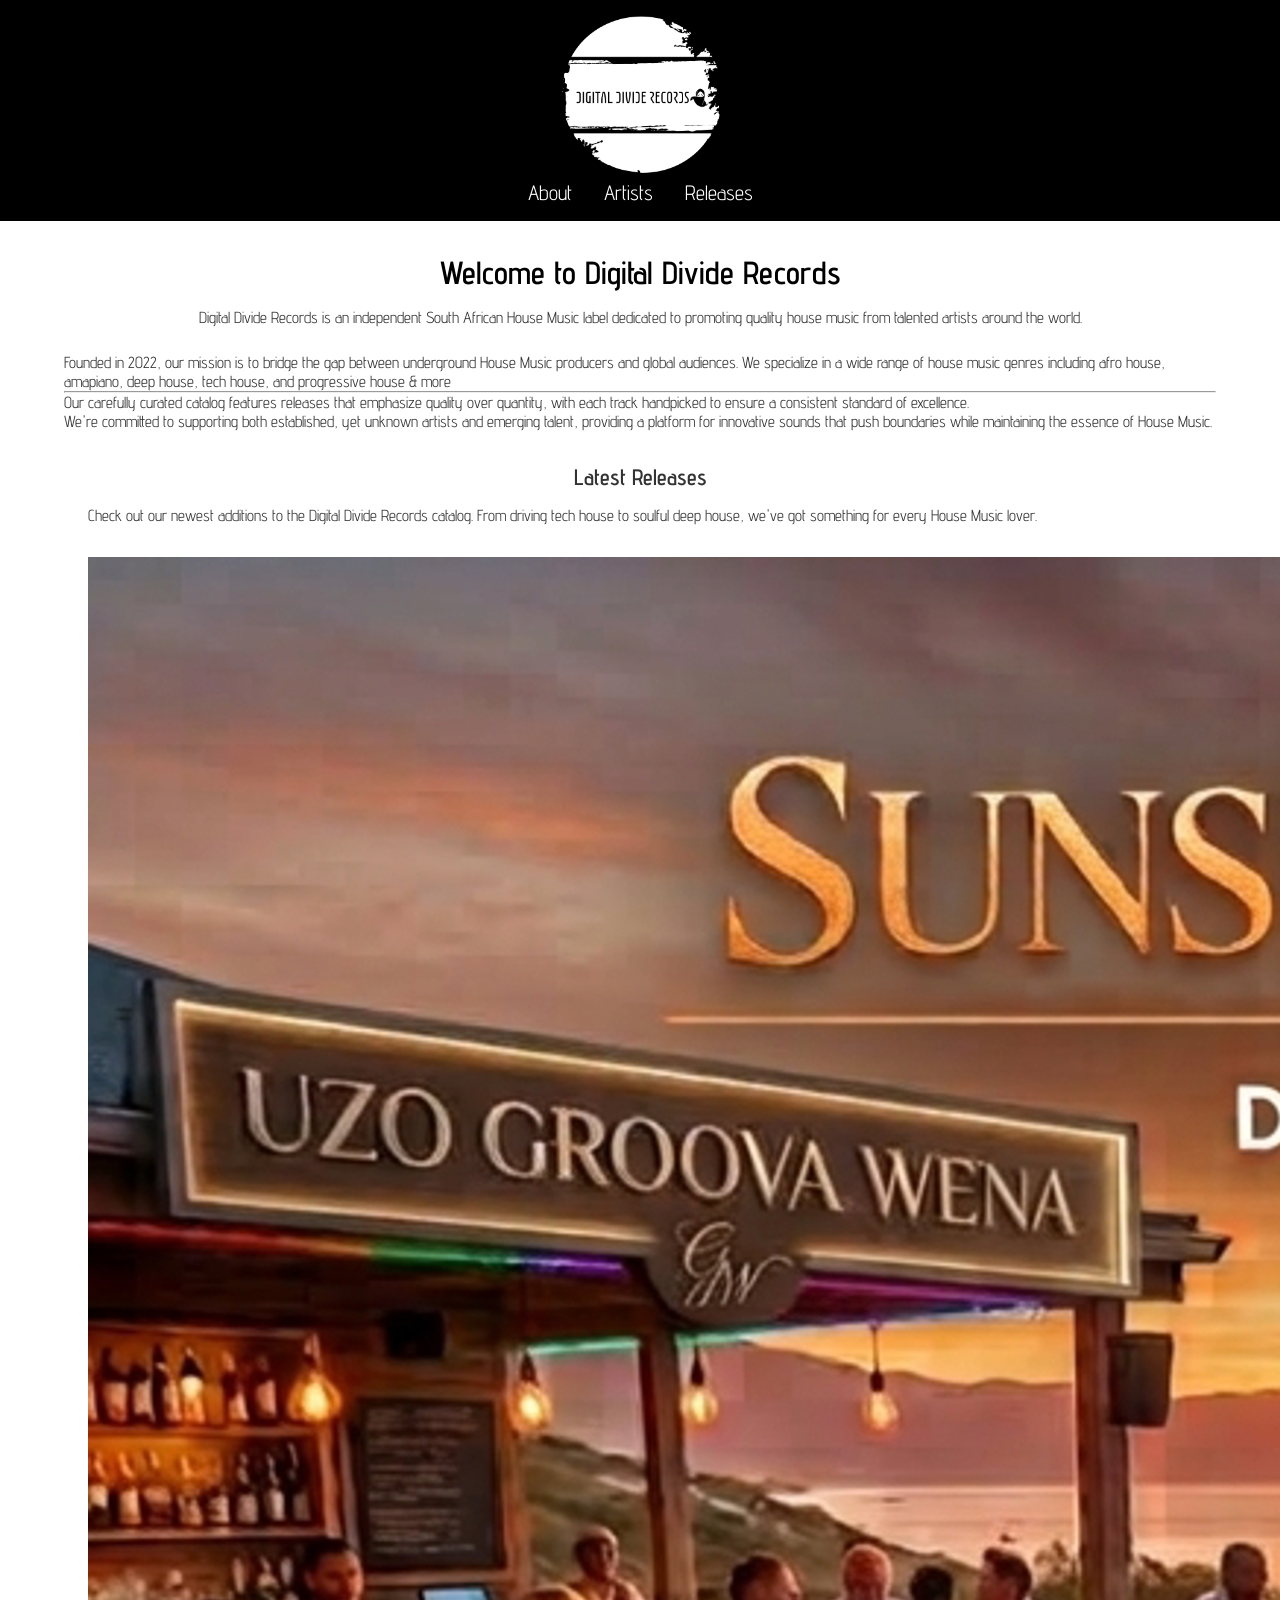
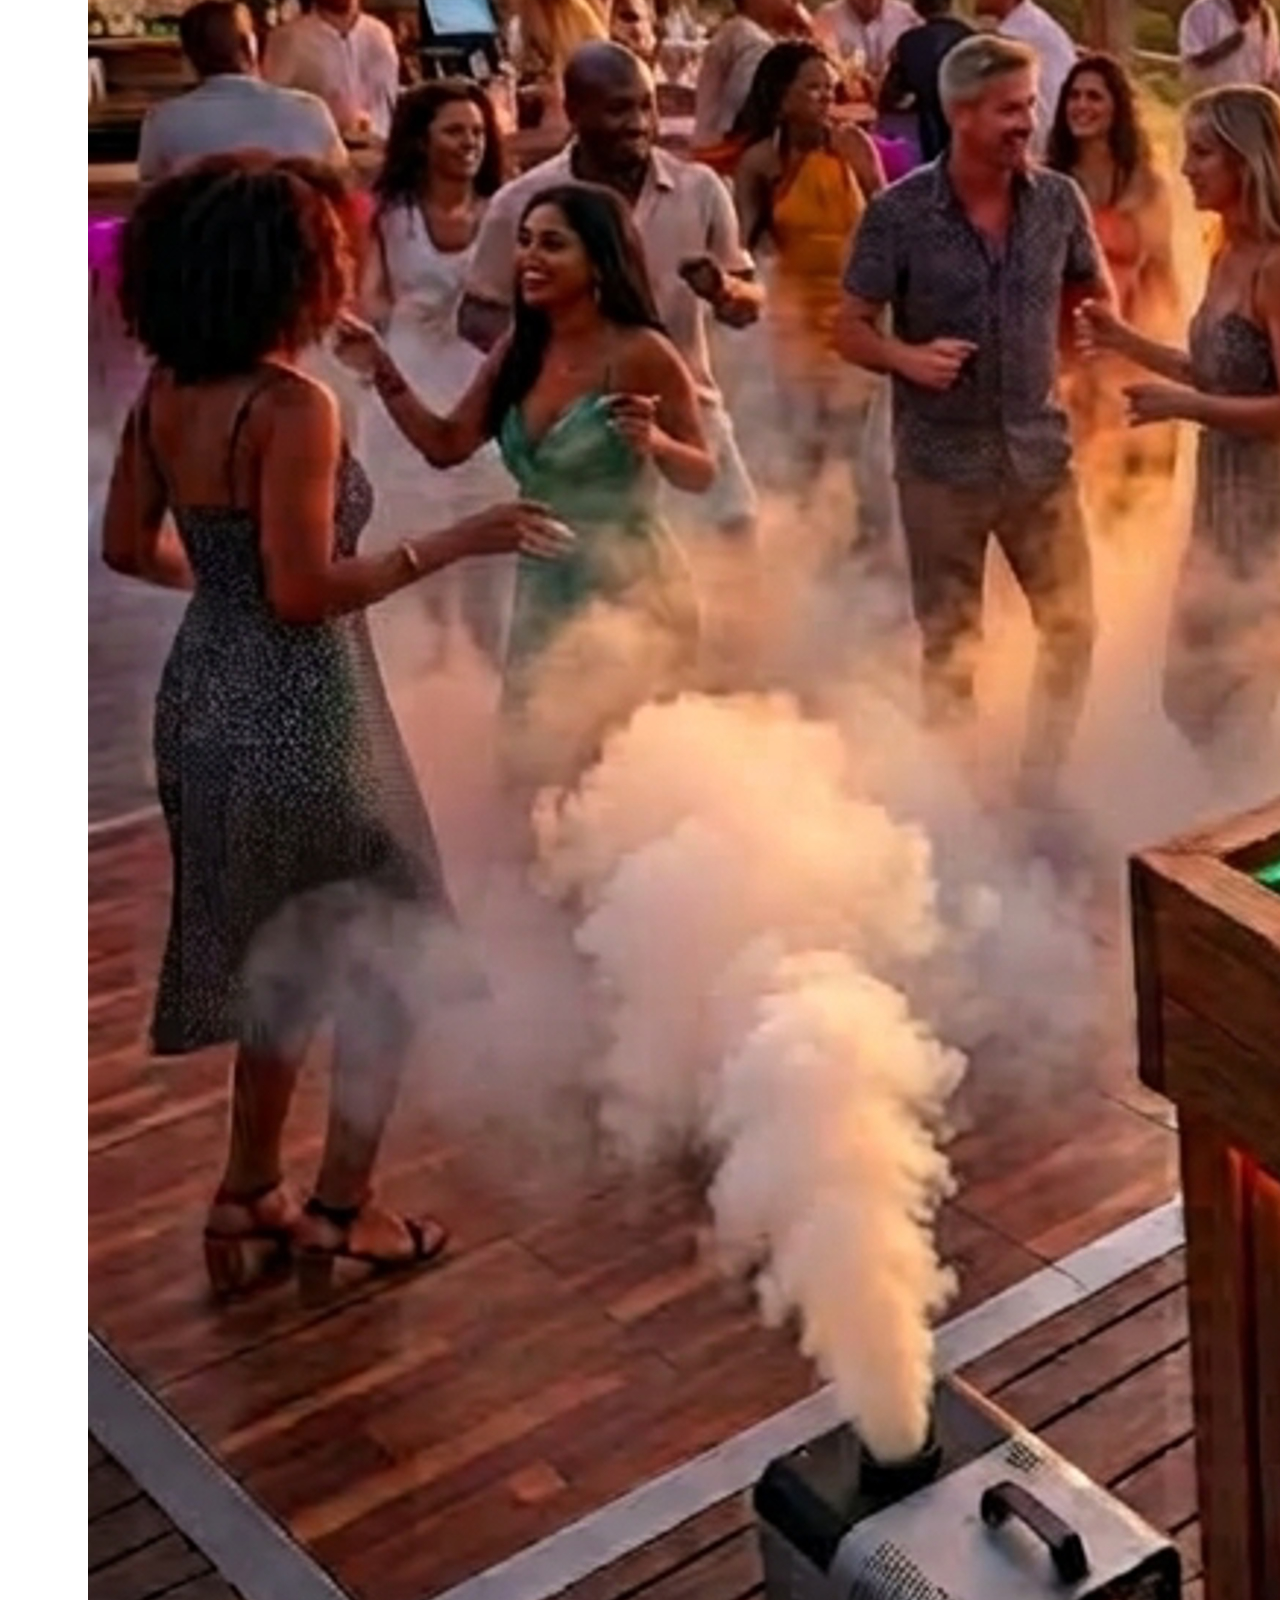
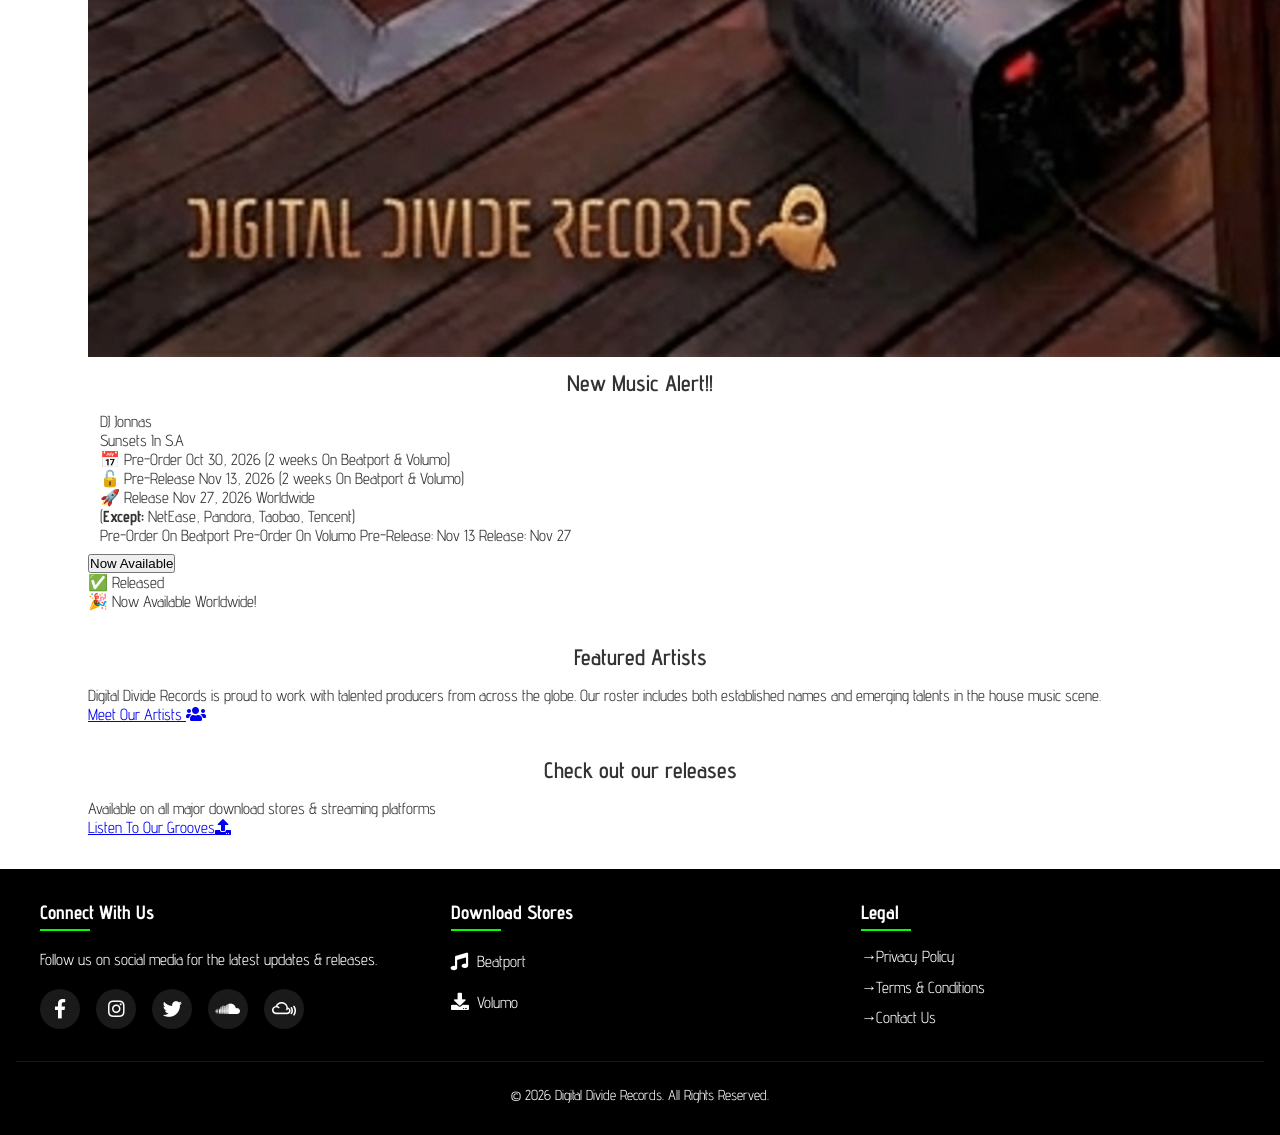
<file: index4.html>
<!DOCTYPE html>
<html>
<head>
  <meta charset="utf-8">
  <meta name="viewport" content="width=device-width">
  <title>About Us @ Digital Divide Records</title>
  <link rel="icon" href="ddrlogo.ico" type="icon">
  <link href="style.css" rel="stylesheet" type="text/css" />
  <link rel="stylesheet" href="https://cdnjs.cloudflare.com/ajax/libs/font-awesome/5.15.4/css/all.min.css">
  <link rel="preconnect" href="https://fonts.googleapis.com">
  <link rel="preconnect" href="https://fonts.gstatic.com" crossorigin>
  <link href="https://fonts.googleapis.com/css2?family=Advent+Pro:ital,wght@0,100..900;1,100..900&display=swap"
    rel="stylesheet">
</head>
<body>
  <nav class="navbar">
    <div class="logo">
      <img src="logo.jpg" alt="Digital Divide Records">
    </div>
    <button class="hamburger">
      <span class="bar"></span>
      <span class="bar"></span>
      <span class="bar"></span>
    </button>
    <ul class="nav-menu">
      <li><a href="index.html" data-tooltip="Learn about Digital Divide Records">About</a></li>
      <li><a href="artists.html" data-tooltip="Our featured artists">Artists</a></li>
      <!--<li><a href="demos.html" data-tooltip="Submit your demos">Demos</a></li>-->
      <li><a href="releases.html" data-tooltip="Browse our releases">Releases</a></li>
      
      <!--START OF MERCH STORES DROPDOWN MENU-->
      <!--<li class="dropdown">
        <a href="merch.html" class="dropbtn" data-tooltip="Shop our merchandise">Merch <i class="fas fa-caret-down"></i></a>
        <ul class="dropdown-content">
          <li><a href="https://digitaldividerecords.bigcartel.com/" data-tooltip="Shop On Big Cartel">Big Cartel</a></li>
          <li><a href="https://digitaldividerecordsmerch.company.site/" data-tooltip="Shop On Ecwid">Ecwid</a></li>
        </ul>
      </li>
    </ul>-->
      <!--END OF MERCH STORES DROPDOWN MENU-->
  </nav>
  <div class="releases-container">
    <h1>Welcome to Digital Divide Records</h1>
    
    <p class="releases-intro">
      Digital Divide Records is an independent South African House Music label dedicated to promoting quality house
        music from talented artists around the world.
    </p>

    <div class="release-catalog">
      <div class="header">
        
        <p>Founded in 2022, our mission is to bridge the gap between underground House Music producers and global
          audiences. We specialize in a wide range of house music genres including afro house, amapiano, deep house, tech
          house, and progressive house & more</p>
        <hr />
        <p>Our carefully curated catalog features releases that emphasize quality over quantity, with each track
          handpicked to ensure a consistent standard of excellence.</p>
        <p>We're committed to supporting both established, yet unknown artists and emerging talent, providing a platform
          for innovative sounds that push boundaries while maintaining the essence of House Music.</p>

      <section class="info">
          <h2>Latest Releases</h2>
          <p>Check out our newest additions to the Digital Divide Records catalog. From driving tech house to soulful deep
            house, we've got something for every House Music lover.</p>
      </section>

        <!--START OF PROMO BANNER & COUNTDOWN TIMER HTML CODE-->
        <!--START OF PROMO BANNER & cOUNTDOWN TIMER HTML CODE-->
  <section class="promo-banner" title="New Release Promotional Banner" aria-label="New Release Promotional Banner">
    <div class="promo-banner__bg" aria-hidden="true"></div>

    <div class="promo-banner__content">
      <div class="cover-wrap" aria-label="Album Cover For Sunsets In S.A">
        <div class="cover-art">
          <img 
            src="DJJonnas-SunsetsInSA-CoverArt.jpeg" 
            alt="DJ Jonnas - Sunsets In S.A Cover Art"
            loading="lazy"
          />
        </div>
      </div>

      <div class="release-info">
        <h2 class="release-title">New Music Alert!!</h2>
        <div class="artist-name">DJ Jonnas</div>
        <div class="artist-name">Sunsets In S.A</div>

        <div class="release-schedule" aria-label="Release schedule">
          <div class="schedule-item">
            <span class="schedule-icon" aria-hidden="true">📅</span>
            <span class="schedule-label">Pre-Order</span>
            <span class="schedule-date">Oct 30, 2026</span>
            <span class="schedule-duration">(2 weeks On Beatport & Volumo)</span>
          </div>

          <div class="schedule-item">
            <span class="schedule-icon" aria-hidden="true">🔓</span>
            <span class="schedule-label">Pre-Release</span>
            <span class="schedule-date">Nov 13, 2026</span>
            <span class="schedule-duration">(2 weeks On Beatport & Volumo)</span>
          </div>

          <div class="schedule-item">
            <span class="schedule-icon" aria-hidden="true">🚀</span>
            <span class="schedule-label">Release</span>
            <span class="schedule-date">Nov 27, 2026</span>
            <span class="schedule-duration">Worldwide<br>(<strong>Except:</strong> NetEase, Pandora, Taobao, Tencent)</span>
          </div>
        </div>

        <div class="platform-list" aria-label="Stores list">
          <span class="platform-pill">Pre-Order On Beatport</span>
          <span class="platform-pill">Pre-Order On Volumo</span>
          <span class="platform-pill">Pre-Release: Nov 13</span>
          <span class="platform-pill">Release: Nov 27</span>
        </div>
      </div>

      <div class="promo-actions">
        <button class="preorder-btn" id="preorderBtn" type="button" aria-label="Pre-order on Beatport and Volumo">
          Pre-Order Now
        </button>
        <div class="status-badge" id="statusBadge">Coming Oct 30</div>
        <div class="countdown" id="countdownDisplay" aria-live="polite" aria-atomic="true">
          Calculating countdown...
        </div>
      </div>
    </div>
  </section>
        <!--END OF PROMO BANNER & COUNTDOWN TIMER HTML CODE-->
        <!--END OF PROMO BANNER & COUNTDOWN TIMER HTML CODE-->
        
<section class="info">
          <h2>Featured Artists</h2>
          <p>Digital Divide Records is proud to work with talented producers from across the globe. Our roster includes both
            established names and emerging talents in the house music scene.</p>
          
          <a href="artists.html" class="cta-button">Meet Our Artists <i class="fas fa-users"></i></a>
</section>
        
        
        <section class="info">
          <h2>Check out our releases</h2>
          <p>Available on all major download stores & streaming platforms</p>
          
          <a href="releases.html" class="cta-button">Listen To Our Grooves<i class="fas fa-upload"></i></a>
        </section></div>
        
      </div>
    </div>
  </div>
  
  <!-- Footer -->
  <footer class="footer">
    <div class="footer-container">
      <div class="footer-section">
        <h3>Connect With Us</h3>
        <p>Follow us on social media for the latest updates & releases.</p>
        <div class="social-icons">
          <a href="https://facebook.com/digitaldividerecords" target="_blank" rel="noopener noreferrer" class="social-icon" aria-label="Facebook">
            <i class="fab fa-facebook-f"></i>
          </a>
          <a href="https://instagram.com/digitaldividerecords" target="_blank" rel="noopener noreferrer" class="social-icon" aria-label="Instagram">
            <i class="fab fa-instagram"></i>
          </a>
          <a href="https://x.com/DigitalDivideRe" target="_blank" rel="noopener noreferrer" class="social-icon" aria-label="X (Twitter)">
            <i class="fab fa-twitter"></i>
          </a>
          <a href="https://soundcloud.com/digitaldividerecords" target="_blank" rel="noopener noreferrer" class="social-icon" aria-label="Soundcloud">
            <i class="fab fa-soundcloud"></i>
          </a>
          <a href="https://www.mixcloud.com/Digital_Divide_Records/" target="_blank" rel="noopener noreferrer" class="social-icon" aria-label="Mixcloud">
            <i class="fab fa-mixcloud"></i>
          </a>
        </div>
      </div>
      
      <div class="footer-section">
        <h3>Download Stores</h3>
        <div class="music-platforms">
          <a href="https://www.beatport.com/label/digital-divide-records/100802" target="_blank" rel="noopener noreferrer" class="platform-link" aria-label="Beatport">
            <i class="fas fa-music"></i>Beatport
          </a>
          
          <a href="https://volumo.com/label/345972-digital-divide-records" target="_blank" target="_blank" rel="noopener noreferrer" class="platform-link" aria-label="Juno Download">
            <i class="fas fa-download"></i> Volumo
          </a>
          <!--<a href="https://open.spotify.com/playlist/7tIq6DiPUbpZtfQmpSi2zg" target="_blank" class="platform-link">
            <i class="fab fa-spotify"></i> Spotify
          </a>
          <a href="https://music.apple.com/label/digital-divide-records/1627547773" target="_blank" class="platform-link">
            <i class="fab fa-apple"></i> Apple Music
          </a>-->
        </div>
        </div>
      
      <div class="footer-section">
        <h3>Legal</h3>
        <div class="legal-links">
          <a href="privacy-policy.html" class="legal-link">Privacy Policy</a>
          <a href="terms-conditions.html" class="legal-link">Terms & Conditions</a>
          <a href="mailto:infoquery@digitaldividerecords@gmail.com" class="legal-link">Contact Us</a>
        </div>
      </div>
    </div>

    <!--LOGO IMAGE
    <div class="footer-logo">
      <img src="logo.jpg" alt="Digital Divide Records Logo">
      </div>
    </div>
    END OF LOGO IMAGE-->
    
    <div class="copyright">
      &copy; <script>document.write(new Date().getFullYear())</script> Digital Divide Records. All Rights Reserved.
    </div>
  </footer>
  
  <script src="script.js"></script>
</body>
</html>
</file>
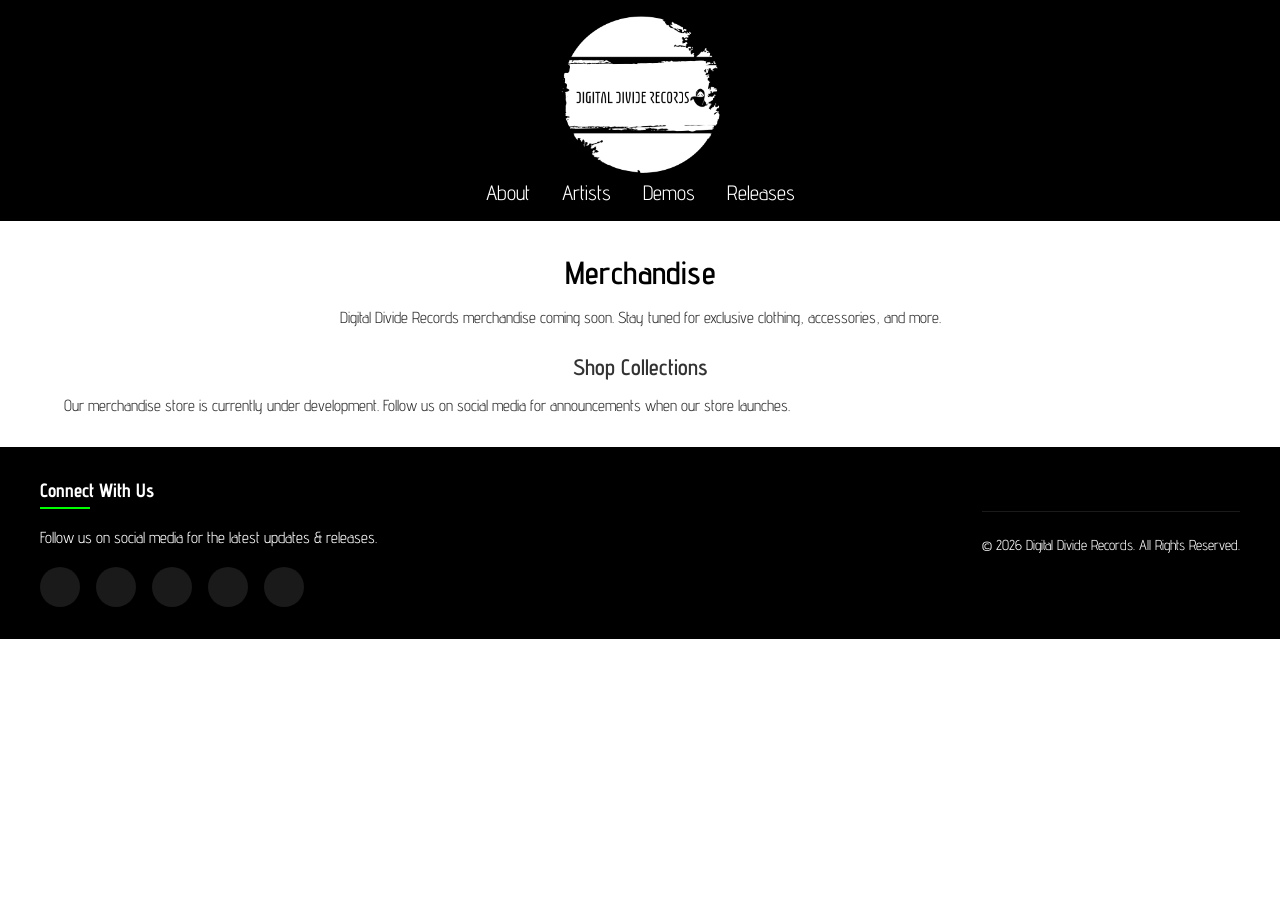
<file: merch.html>
<!DOCTYPE html>
<html>

<head>
  <meta charset="utf-8">
  <meta name="viewport" content="width=device-width">
  <title>Merch @ Digital Divide Records</title>
  <link rel="icon" href="ddrlogo.ico" type="icon">
  <link href="style.css" rel="stylesheet" type="text/css" />
  <link rel="stylesheet" href="https://cdnjs.cloudflare.com/ajax/libs/font-awesome/5.15.4/css/all.min.css
    <link rel=" preconnect" href="https://fonts.googleapis.com">
  <link rel="preconnect" href="https://fonts.gstatic.com" crossorigin>
  <link href="https://fonts.googleapis.com/css2?family=Advent+Pro:ital,wght@0,100..900;1,100..900&display=swap"
    rel="stylesheet">
</head>

<body>
  <nav class="navbar">
    <div class="logo">
      <img src="logo.jpg" alt="Digital Divide Records Logo"></div>
    <button class="hamburger">
      <span class="bar"></span>
      <span class="bar"></span>
      <span class="bar"></span>
    </button>
    <ul class="nav-menu">
      <li><a href="index.html" data-tooltip="Learn about Digital Divide Records">About</a></li>
      <li><a href="artists.html" data-tooltip="Our featured artists">Artists</a></li>
      <li><a href="demos.html" data-tooltip="Submit your demos">Demos</a></li>
      <li><a href="releases.html" data-tooltip="Browse our releases">Releases</a></li>
      <!--<li class="dropdown">
        <a href="merch.html" class="dropbtn" data-tooltip="Shop our merchandise">Merch <i class="fas fa-caret-down"></i></a>
        <ul class="dropdown-content">
          <li><a href="https://digitaldividerecords.bigcartel.com/" data-tooltip="Shop On Big Cartel">Big Cartel</a></li>
          <li><a href="https://digitaldividerecordsmerch.company.site/" data-tooltip="Shop On Ecwid">Ecwid</a></li>
        </ul>
      </li>-->
    </ul>
  </nav>

  <div class="releases-container">
    <h1>Merchandise</h1>

    <p class="releases-intro">
      Digital Divide Records merchandise coming soon. Stay tuned for exclusive clothing, accessories, and more.
    </p>

    <div class="release-catalog">
      <h2>Shop Collections</h2>
      <div class="header">
        <p>Our merchandise store is currently under development. Follow us on social media for announcements when our store launches.</p>
      </div>
    </div>
  </div>

  <!-- Footer -->
  <footer class="footer">
    <div class="footer-container">
      <div class="footer-section">
        <h3>Connect With Us</h3>
        <p>Follow us on social media for the latest updates & releases.</p>
        <div class="social-icons">
          <a href="https://web.facebook.com/DigitalDivideRecords/" target="_blank" class="social-icon" aria-label="Facebook">
            <i class="fab fa-facebook-f"></i>
          </a>
          <a href="https://instagram.com/digitaldividerecords" target="_blank" class="social-icon" aria-label="Instagram">
            <i class="fab fa-instagram"></i>
          </a>
          <a href="https://x.com/DigitalDivideRe" target="_blank" class="social-icon" aria-label="X (Twitter)">
            <i class="fab fa-twitter"></i>
          </a>
          <a href="https://soundcloud.com/digitaldividerecs" target="_blank" class="social-icon" aria-label="Soundcloud">
            <i class="fab fa-soundcloud"></i>
          </a>
          <a href="https://www.mixcloud.com/Digital_Divide_Records/" target="_blank" class="social-icon" aria-label="Mixcloud">
            <i class="fab fa-mixcloud"></i>
          </a>
        </div>
      </div>

      <!--<div class="footer-section">
        <h3>Download Stores</h3>
        <div class="music-platforms">
          <a href="https://www.beatport.com/label/digital-divide-records/100802" target="_blank" class="platform-link">
            Beatport
          </a>
          <a href="https://www.traxsource.com/label/62753/digital-divide-records" target="_blank" class="platform-link">
            Traxsource
          </a>
          <a href="https://www.junodownload.com/labels/Digital+Divide/" target="_blank" class="platform-link">
            Juno Download
          </a>
        </div>
      </div>

      <div class="footer-section">
        <h3>Legal</h3>
        <div class="legal-links">
          <a href="privacy-policy.html" class="legal-link">Privacy Policy</a>
          <a href="terms-conditions.html" class="legal-link">Terms & Conditions</a>
          <a href="mailto:infoqdigitaldividerecords@gmail.com" class="legal-link">Contact Us</a>
        </div>
      </div>
    </div>-->

    <div class="copyright">
      &copy; <script>document.write(new Date().getFullYear())</script> Digital Divide Records. All Rights Reserved.
    </div>
  </footer>

  <script src="script.js"></script>
</body>

</html>
</file>
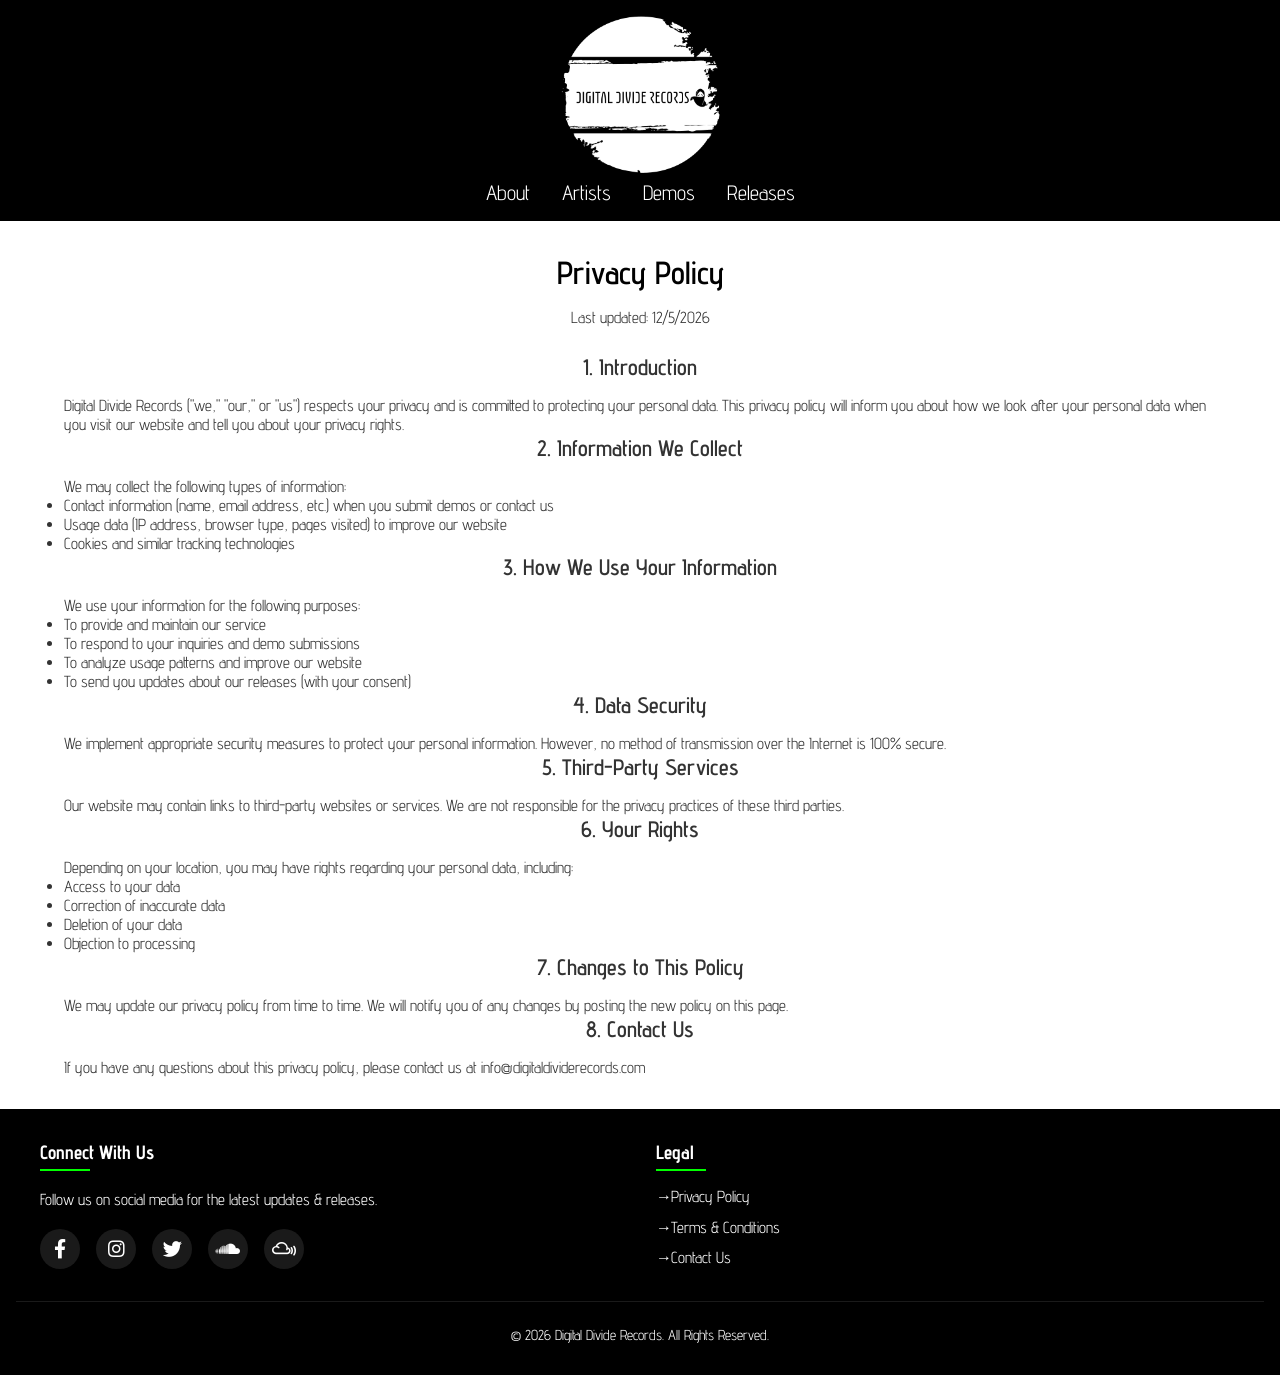
<file: privacy-policy.html>
<!DOCTYPE html>
<html>
<head>
  <meta charset="utf-8">
  <meta name="viewport" content="width=device-width">
  <title>Privacy Policy @ Digital Divide Records</title>
  <link rel="icon" href="ddrlogo.ico" type="icon">
  <link href="style.css" rel="stylesheet" type="text/css" />
  <link rel="stylesheet" href="https://cdnjs.cloudflare.com/ajax/libs/font-awesome/5.15.4/css/all.min.css">
  <link rel="preconnect" href="https://fonts.googleapis.com">
  <link rel="preconnect" href="https://fonts.gstatic.com" crossorigin>
  <link href="https://fonts.googleapis.com/css2?family=Advent+Pro:ital,wght@0,100..900;1,100..900&display=swap"
    rel="stylesheet">
</head>
<body>
  <nav class="navbar">
    <div class="logo">
      <img src="logo.jpg" alt="Digital Divide Records">
    </div>
    <button class="hamburger">
      <span class="bar"></span>
      <span class="bar"></span>
      <span class="bar"></span>
    </button>
    <ul class="nav-menu">
      <li><a href="index.html" data-tooltip="Learn about Digital Divide Records">About</a></li>
      <li><a href="artists.html" data-tooltip="Our featured artists">Artists</a></li>
      <li><a href="demos.html" data-tooltip="Submit your demos">Demos</a></li>
      <li><a href="releases.html" data-tooltip="Browse our releases">Releases</a></li>
    </ul>
  </nav>

  <div class="releases-container">
    <h1>Privacy Policy</h1>

    <p class="releases-intro">
      Last updated: <script>document.write(new Date().toLocaleDateString())</script>
    </p>

    <div class="release-catalog">
      <div class="header">
        <h2>1. Introduction</h2>
        <p>Digital Divide Records ("we," "our," or "us") respects your privacy and is committed to protecting your personal data. This privacy policy will inform you about how we look after your personal data when you visit our website and tell you about your privacy rights.</p>

        <h2>2. Information We Collect</h2>
        <p>We may collect the following types of information:</p>
        <ul>
          <li>Contact information (name, email address, etc.) when you submit demos or contact us</li>
          <li>Usage data (IP address, browser type, pages visited) to improve our website</li>
          <li>Cookies and similar tracking technologies</li>
        </ul>

        <h2>3. How We Use Your Information</h2>
        <p>We use your information for the following purposes:</p>
        <ul>
          <li>To provide and maintain our service</li>
          <li>To respond to your inquiries and demo submissions</li>
          <li>To analyze usage patterns and improve our website</li>
          <li>To send you updates about our releases (with your consent)</li>
        </ul>

        <h2>4. Data Security</h2>
        <p>We implement appropriate security measures to protect your personal information. However, no method of transmission over the Internet is 100% secure.</p>

        <h2>5. Third-Party Services</h2>
        <p>Our website may contain links to third-party websites or services. We are not responsible for the privacy practices of these third parties.</p>

        <h2>6. Your Rights</h2>
        <p>Depending on your location, you may have rights regarding your personal data, including:</p>
        <ul>
          <li>Access to your data</li>
          <li>Correction of inaccurate data</li>
          <li>Deletion of your data</li>
          <li>Objection to processing</li>
        </ul>

        <h2>7. Changes to This Policy</h2>
        <p>We may update our privacy policy from time to time. We will notify you of any changes by posting the new policy on this page.</p>

        <h2>8. Contact Us</h2>
        <p>If you have any questions about this privacy policy, please contact us at info@digitaldividerecords.com</p>
      </div>
    </div>
  </div>

  <!-- Footer -->
  <footer class="footer">
    <div class="footer-container">
      <div class="footer-section">
        <h3>Connect With Us</h3>
        <p>Follow us on social media for the latest updates & releases.</p>
        <div class="social-icons">
          <a href="https://web.facebook.com/DigitalDivideRecords/" target="_blank" class="social-icon" aria-label="Facebook">
            <i class="fab fa-facebook-f"></i>
          </a>
          <a href="https://instagram.com/digitaldividerecords" target="_blank" class="social-icon" aria-label="Instagram">
            <i class="fab fa-instagram"></i>
          </a>
          <a href="https://x.com/DigitalDivideRe" target="_blank" class="social-icon" aria-label="X (Twitter)">
            <i class="fab fa-twitter"></i>
          </a>
          <a href="https://soundcloud.com/digitaldividerecs" target="_blank" class="social-icon" aria-label="Soundcloud">
            <i class="fab fa-soundcloud"></i>
          </a>
          <a href="https://www.mixcloud.com/Digital_Divide_Records/" target="_blank" class="social-icon" aria-label="Mixcloud">
            <i class="fab fa-mixcloud"></i>
          </a>
        </div>
      </div>

      <!--<div class="footer-section">
        <h3>Download Stores</h3>
        <div class="music-platforms">
          <a href="https://www.beatport.com/label/digital-divide-records/100802" target="_blank" class="platform-link">
            Beatport
          </a>
          <a href="https://www.traxsource.com/label/62753/digital-divide-records" target="_blank" class="platform-link">
            Traxsource
          </a>
          <a href="https://www.junodownload.com/labels/Digital+Divide/" target="_blank" class="platform-link">
            Juno Download
          </a>
        </div>
      </div>-->

      <div class="footer-section">
        <h3>Legal</h3>
        <div class="legal-links">
          <a href="privacy-policy.html" class="legal-link">Privacy Policy</a>
          <a href="terms-conditions.html" class="legal-link">Terms & Conditions</a>
          <a href="mailto:infoqdigitaldividerecords@gmail.com" class="legal-link">Contact Us</a>
        </div>
      </div>
    </div>

    <!--LOGO IMAGE
    <div class="footer-logo">
      <img src="logo.jpg" alt="Digital Divide Records Logo">
      </div>
    </div>
    END OF LOGO IMAGE-->

    <div class="copyright">
      &copy; <script>document.write(new Date().getFullYear())</script> Digital Divide Records. All Rights Reserved.
    </div>
  </footer>

  <script src="script.js"></script>
</body>
</html>
</file>
<file: style.css>
@import url('https://fonts.googleapis.com/css2?family=Advent+Pro:wght@400;600&display=swap');

* {
  margin: 0;
  padding: 0;
  box-sizing: border-box;
}

body {
  font-family: 'Advent Pro', sans-serif;
}

section {
  max-width: 1200px;
  margin: 2rem auto;
  padding: 0 1.5rem;
  color: #333;
}

h1 {
  text-align: center;
  font-size: 2rem;
  margin-bottom: 1.5rem;
  color: #000;
  font-weight: 600;
}

h2 {
  font-size: 1.5rem;
  margin-bottom: 1rem;
  font-weight: 600;
}

/* Navbar */
.navbar {
  display: flex;
  flex-direction: column;
  align-items: center;
  padding: 1rem;
  background-color: black;
}

.logo img {
  height: 160px;
  width: auto;
}

.nav-menu {
  display: flex;
  list-style: none;
  margin: 0;
  padding: 0;
  gap: 2rem;
}

.nav-menu li {
  margin: 0;
}

.nav-menu a {
  color: white;
  text-decoration: none;
  font-size: 1.3rem;
  position: relative;
  transition: all 0.3s ease;
}

.nav-menu a:hover {
  color: #fff;
  text-shadow: 0 0 10px rgba(0, 255, 0, 0.8);
  transform: scale(1.1);
}

.nav-menu a:active {
  border: 2px solid lime;
  box-shadow: 0 0 15px rgba(0, 255, 0, 0.8);
  padding: 8px 15px;
  border-radius: 20px;
  display: inline-block;
  margin: -2px;
}

/* Hamburger */
.hamburger {
  display: none;
  border: none;
  background: none;
  cursor: pointer;
  transition: all 0.3s ease-in-out;
  z-index: 1002;
  padding: 10px;
  border-radius: 5px;
}

.hamburger:hover {
  background-color: rgba(0, 255, 0, 0.1);
}

.bar {
  display: block;
  width: 25px;
  height: 3px;
  margin: 5px;
  background-color: white;
  transition: all 0.3s cubic-bezier(0.68, -0.55, 0.27, 1.55);
  border-radius: 2px;
}

.hamburger.active .bar:nth-child(1) {
  transform: translateY(8px) rotate(45deg);
  background-color: #00ff00;
  width: 28px;
}

.hamburger.active .bar:nth-child(2) {
  opacity: 0;
  transform: translateX(-30px) scale(0.5);
}

.hamburger.active .bar:nth-child(3) {
  transform: translateY(-8px) rotate(-45deg);
  background-color: #00ff00;
  width: 28px;
}

/* Releases layout */
.releases-container {
  max-width: 1200px;
  margin: 2rem auto;
  padding: 0 1.5rem;
  color: #333;
}

.releases-container h1 {
  text-align: center;
  font-size: 2rem;
  margin-bottom: 1rem;
  color: #000;
}

.releases-intro {
  text-align: center;
  font-size: 1rem;
  line-height: 1.4;
  margin-bottom: 1.5rem;
}

/* Search / filters */
.search-box {
  display: flex;
  align-items: center;
  max-width: 400px;
  margin: 0 auto 1rem;
  border: 1px solid #ddd;
  border-radius: 4px;
  padding: 0.5rem;
  background: white;
}

.search-input {
  flex: 1;
  border: none;
  outline: none;
  padding: 0.5rem;
  font-size: 0.9rem;
  font-family: 'Advent Pro', sans-serif;
}

.search-filters {
  display: flex;
  justify-content: center;
  flex-wrap: wrap;
  gap: 0.5rem;
  margin-bottom: 1.5rem;
}

.filter-btn {
  background-color: #000;
  color: white;
  border: none;
  padding: 0.5rem 1rem;
  border-radius: 4px;
  cursor: pointer;
  font-family: 'Advent Pro', sans-serif;
  transition: all 0.3s ease;
  position: relative;
  overflow: hidden;
}

.filter-btn::before {
  content: '';
  position: absolute;
  top: 0;
  left: -100%;
  width: 100%;
  height: 100%;
  background: linear-gradient(90deg, transparent, rgba(0, 255, 0, 0.2), transparent);
  transition: left 0.5s ease;
}

.filter-btn:hover::before {
  left: 100%;
}

.filter-btn:hover {
  background-color: #333;
  transform: translateY(-2px);
  box-shadow: 0 4px 8px rgba(0, 0, 0, 0.2);
}

.filter-btn.active {
  background-color: #333;
  box-shadow: 0 0 8px rgba(0, 255, 0, 0.5);
}

/* Release catalog */
.release-catalog {
  margin-bottom: 2rem;
  position: relative;
}

.release-catalog h2 {
  text-align: center;
  margin-bottom: 1rem;
  font-size: 1.4rem;
}

.releases-navigation {
  display: flex;
  justify-content: center;
  align-items: center;
  margin-bottom: 1.5rem;
  gap: 1rem;
}

.nav-btn {
  background-color: #000;
  color: white;
  border: none;
  padding: 0.5rem 1rem;
  border-radius: 4px;
  cursor: pointer;
  display: flex;
  align-items: center;
  gap: 0.5rem;
  font-family: 'Advent Pro', sans-serif;
  transition: all 0.3s ease;
  position: relative;
  overflow: hidden;
}

.nav-btn::before {
  content: '';
  position: absolute;
  top: 0;
  left: -100%;
  width: 100%;
  height: 100%;
  background: linear-gradient(90deg, transparent, rgba(0, 255, 0, 0.2), transparent);
  transition: left 0.5s ease;
}

.nav-btn:hover:not(:disabled)::before {
  left: 100%;
}

.nav-btn:hover:not(:disabled) {
  background-color: #333;
  transform: translateY(-2px);
  box-shadow: 0 4px 8px rgba(0, 0, 0, 0.2);
}

.nav-btn:disabled,
.nav-btn.disabled {
  opacity: 0.5;
  cursor: not-allowed;
  background-color: #666;
}

.page-indicator {
  font-size: 1rem;
  font-weight: bold;
  color: #333;
}

/* Pagination dots */
.pagination-controls {
  display: flex;
  justify-content: center;
  margin-top: 1.5rem;
}

.page-dots {
  display: flex;
  gap: 0.5rem;
}

.dot {
  width: 12px;
  height: 12px;
  border-radius: 50%;
  background-color: #ccc;
  cursor: pointer;
  transition: all 0.3s ease;
  box-shadow: 0 0 2px rgba(0, 0, 0, 0.2);
  position: relative;
}

.dot:hover {
  background-color: #999;
  transform: scale(1.1);
}

.dot.active {
  background-color: #000;
  box-shadow: 0 0 6px rgba(0, 255, 0, 0.7);
  transform: scale(1.2);
}

.dot::after {
  content: attr(data-page);
  position: absolute;
  bottom: -20px;
  left: 50%;
  transform: translateX(-50%);
  opacity: 0;
  transition: opacity 0.3s ease;
  font-size: 10px;
  color: #333;
  pointer-events: none;
}

.dot:hover::after {
  opacity: 1;
}

/* Release grid */
.release-grid {
  display: grid;
  grid-template-columns: repeat(auto-fill, minmax(280px, 1fr));
  gap: 1rem;
  transition: transform 0.5s ease;
  min-height: 420px;
  position: relative;
  backface-visibility: hidden;
  transform: translateZ(0);
}

.release-item {
  background-color: #f9f9f9;
  border-radius: 6px;
  overflow: hidden;
  box-shadow: 0 0 8px rgba(0, 255, 0, 0.4);
  display: flex;
  height: 180px;
  transition: all 0.3s ease, opacity 0.4s ease;
  will-change: transform, opacity;
  opacity: 1;
  border: 1px solid;
  border-image: linear-gradient(45deg, rgba(0, 255, 0, 0.7), rgba(255, 255, 255, 0.7), rgba(0, 255, 0, 0.7)) 1;
}

.release-item:hover {
  transform: translateY(-5px);
  box-shadow: 0 4px 12px rgba(0, 255, 0, 0.6);
}

.release-item[data-page]:not([data-page="1"]) {
  display: none;
  opacity: 0;
}

.release-image {
  flex: 0 0 120px;
}

.release-image img {
  width: 100%;
  height: 100%;
  object-fit: cover;
  display: block;
  transition: transform 0.3s ease;
  content-visibility: auto;
  will-change: transform;
}

.release-item:hover .release-image img {
  transform: scale(1.05);
}

.release-info {
  flex: 1;
  padding: 0.5rem 0.75rem;
  display: flex;
  flex-direction: column;
  overflow: hidden;
  justify-content: space-between;
}

.release-info h3 {
  margin-bottom: 0.2rem;
  font-size: 1rem;
  line-height: 1.2;
  white-space: nowrap;
  overflow: hidden;
  text-overflow: ellipsis;
}

.release-date {
  color: #666;
  margin-bottom: 0.3rem;
  font-style: italic;
  font-size: 0.8rem;
}

.release-description {
  margin-bottom: 0.4rem;
  line-height: 1.3;
  font-size: 0.85rem;
  flex-grow: 1;
  overflow: hidden;
  display: -webkit-box;
  -webkit-line-clamp: 2;
  -webkit-box-orient: vertical;
}

.listen-btn {
  display: inline-block;
  background-color: #000;
  color: white;
  padding: 0.5rem 0.75rem;
  border-radius: 4px;
  text-decoration: none;
  transition: all 0.3s ease;
  font-size: 0.9rem;
  text-align: center;
}

.listen-btn:hover {
  background-color: #333;
  box-shadow: 0 0 8px rgba(0, 255, 0, 0.5);
}

@keyframes fadeIn {
  from {
    opacity: 0;
    transform: translateY(10px);
  }
  to {
    opacity: 1;
    transform: translateY(0);
  }
}

@keyframes borderGlow {
  0% {
    opacity: 0.5;
  }
  50% {
    opacity: 0.8;
  }
  100% {
    opacity: 1;
  }
}

.release-item.active {
  animation: fadeIn 0.3s ease forwards;
}

.no-results {
  text-align: center;
  padding: 2rem;
  font-size: 1rem;
  color: #777;
  grid-column: 1 / -1;
  font-family: 'Advent Pro', sans-serif;
}

/* Footer */
.footer {
  background-color: black;
  color: white;
  padding: 2rem 1rem;
  font-family: 'Advent Pro', sans-serif;
  margin-top: 2rem;
}

.footer-container {
  max-width: 1200px;
  margin: 0 auto;
  display: flex;
  flex-wrap: wrap;
  justify-content: space-between;
  align-items: flex-start;
  gap: 2rem;
}

.footer-section {
  flex: 1;
  min-width: 250px;
}

.footer-section h3 {
  font-size: 1.2rem;
  margin-bottom: 1rem;
  position: relative;
  padding-bottom: 0.5rem;
  color: white;
}

.footer-section h3::after {
  content: '';
  position: absolute;
  left: 0;
  bottom: 0;
  width: 50px;
  height: 2px;
  background-color: #00ff00;
}

.footer-section p {
  line-height: 1.6;
  margin-bottom: 1rem;
  font-size: 1rem;
  color: white;
}

.social-icons {
  display: flex;
  flex-wrap: wrap;
  gap: 1rem;
  margin-top: 1rem;
}

.social-icon {
  display: flex;
  align-items: center;
  justify-content: center;
  width: 40px;
  height: 40px;
  background-color: rgba(255, 255, 255, 0.1);
  border-radius: 50%;
  transition: all 0.3s ease;
  color: white;
  text-decoration: none;
}

.social-icon:hover {
  background-color: rgba(0, 255, 0, 0.3);
  transform: translateY(-3px);
  box-shadow: 0 0 10px rgba(0, 255, 0, 0.5);
}

.social-icon i {
  font-size: 1.2rem;
}

.music-platforms {
  display: flex;
  flex-direction: column;
  gap: 0.7rem;
}

.platform-link {
  display: flex;
  align-items: center;
  color: white;
  text-decoration: none;
  transition: all 0.3s ease;
  padding: 5px 0;
}

.platform-link:hover {
  color: #00ff00;
  transform: translateX(5px);
}

.platform-link i {
  margin-right: 0.5rem;
  font-size: 1.1rem;
}

.legal-links {
  display: flex;
  flex-direction: column;
  gap: 0.7rem;
  margin-top: 1rem;
}

.legal-link {
  color: white;
  text-decoration: none;
  transition: all 0.3s ease;
  position: relative;
  padding-left: 15px;
}

.legal-link::before {
  content: '→';
  position: absolute;
  left: 0;
  transition: all 0.3s ease;
}

.legal-link:hover {
  color: #00ff00;
}

.legal-link:hover::before {
  transform: translateX(3px);
  color: #00ff00;
}

.copyright {
  text-align: center;
  margin-top: 2rem;
  padding-top: 1.5rem;
  border-top: 1px solid rgba(255, 255, 255, 0.1);
  font-size: 0.9rem;
  color: white;
}

/* Responsive */
@media screen and (min-width: 1400px) {
  .release-grid {
    grid-template-columns: repeat(5, 1fr);
  }
}

@media screen and (min-width: 1200px) and (max-width: 1399px) {
  .release-grid {
    grid-template-columns: repeat(4, 1fr);
  }
}

@media screen and (min-width: 992px) and (max-width: 1199px) {
  .release-grid {
    grid-template-columns: repeat(3, 1fr);
  }
}

@media screen and (min-width: 768px) and (max-width: 991px) {
  .release-grid {
    grid-template-columns: repeat(2, 1fr);
  }
}

@media screen and (max-width: 767px) {
  .release-grid {
    grid-template-columns: repeat(auto-fill, minmax(250px, 1fr));
  }

  .release-item {
    height: auto;
    min-height: 140px;
  }

  .release-image {
    flex: 0 0 100px;
  }

  .listen-btn {
    font-size: 0.8rem;
    padding: 0.4rem 0.6rem;
  }

  .search-filters {
    gap: 5px;
  }

  .filter-btn {
    padding: 4px 8px;
    font-size: 0.7rem;
  }
}

@media screen and (max-width: 480px) {
  .release-item {
    flex-direction: row;
    height: 130px;
  }

  .release-image {
    flex: 0 0 90px;
  }

  .releases-navigation {
    flex-wrap: wrap;
  }

  .release-info h3 {
    font-size: 0.9rem;
  }

  .release-description {
    -webkit-line-clamp: 2;
    font-size: 0.8rem;
  }
}

@media (max-width: 768px) {
  .hamburger {
    display: block;
    position: absolute;
    top: 1rem;
    right: 1rem;
    z-index: 1001;
  }

  .nav-menu {
    display: flex;
    width: 100%;
    background-color: rgba(0, 0, 0, 0.95);
    flex-direction: column;
    padding: 2rem 1rem;
    align-items: center;
    position: fixed;
    top: 0;
    left: 0;
    height: 100vh;
    z-index: 1000;
    justify-content: center;
    transition: all 0.4s cubic-bezier(0.165, 0.84, 0.44, 1);
    opacity: 0;
    visibility: hidden;
    transform: translateX(100%);
  }

  .nav-menu.active {
    opacity: 1;
    visibility: visible;
    transform: translateX(0);
  }

  .nav-menu li {
    margin: 1.2rem 0;
    transform: translateY(20px);
    opacity: 0;
    transition: all 0.3s ease;
  }

  .nav-menu.active li {
    transform: translateY(0);
    opacity: 1;
    transition-delay: calc(0.1s * var(--i, 0));
  }

  .nav-menu.active li:nth-child(1) { --i: 1; }
  .nav-menu.active li:nth-child(2) { --i: 2; }
  .nav-menu.active li:nth-child(3) { --i: 3; }
  .nav-menu.active li:nth-child(4) { --i: 4; }
  .nav-menu.active li:nth-child(5) { --i: 5; }

  .nav-menu a {
    font-size: 1.6rem;
  }

  .releases-container {
    padding: 0 1rem;
  }

  .footer-container {
    flex-direction: column;
    gap: 1.5rem;
  }

  .footer-section {
    min-width: 100%;
  }

  .social-icons {
    justify-content: center;
  }

  .platform-link {
    margin: 0 auto;
    width: fit-content;
  }

  .legal-links {
    align-items: center;
  }

  .footer-section h3 {
    text-align: center;
  }

  .footer-section h3::after {
    left: 50%;
    transform: translateX(-50%);
    width: 70px;
  }

  .music-platforms {
    align-items: center;
  }

  .footer-section p {
    text-align: center;
  }

  .copyright {
    font-size: 0.8rem;
  }
}
</file>
